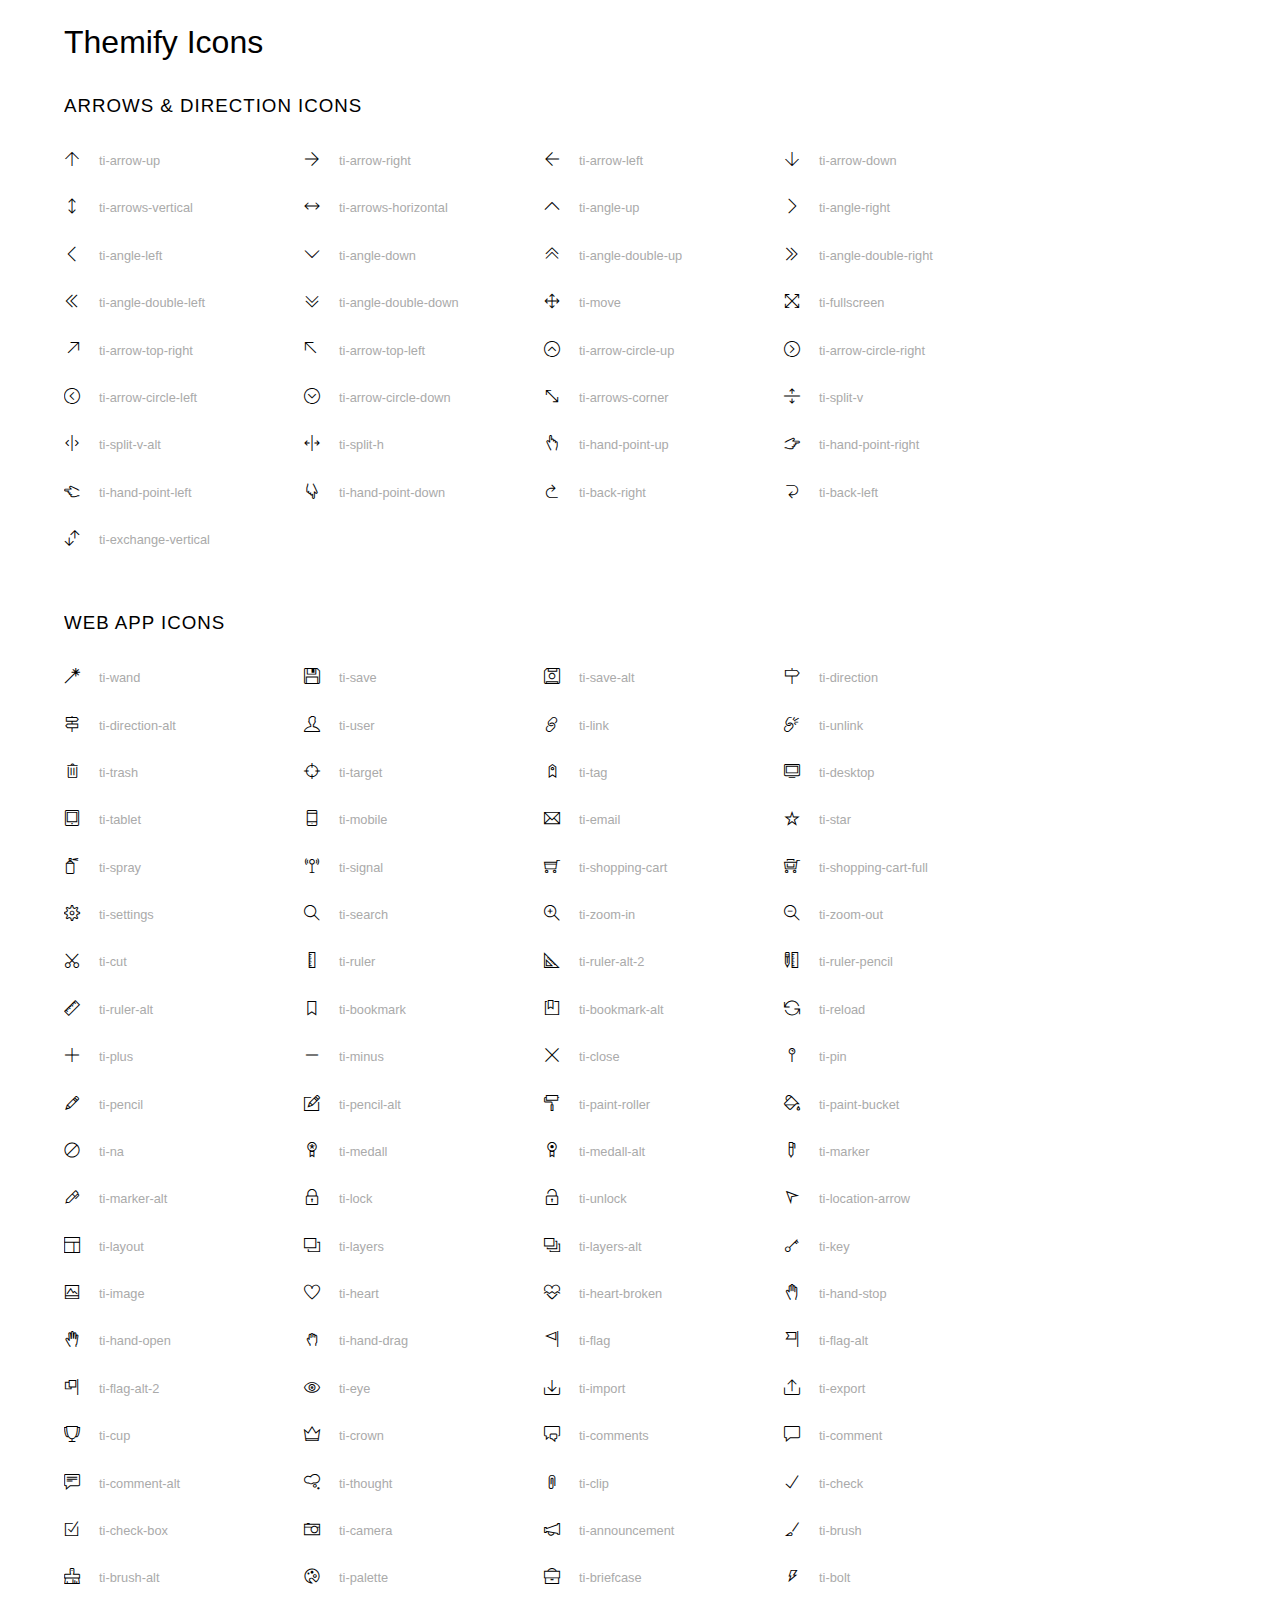
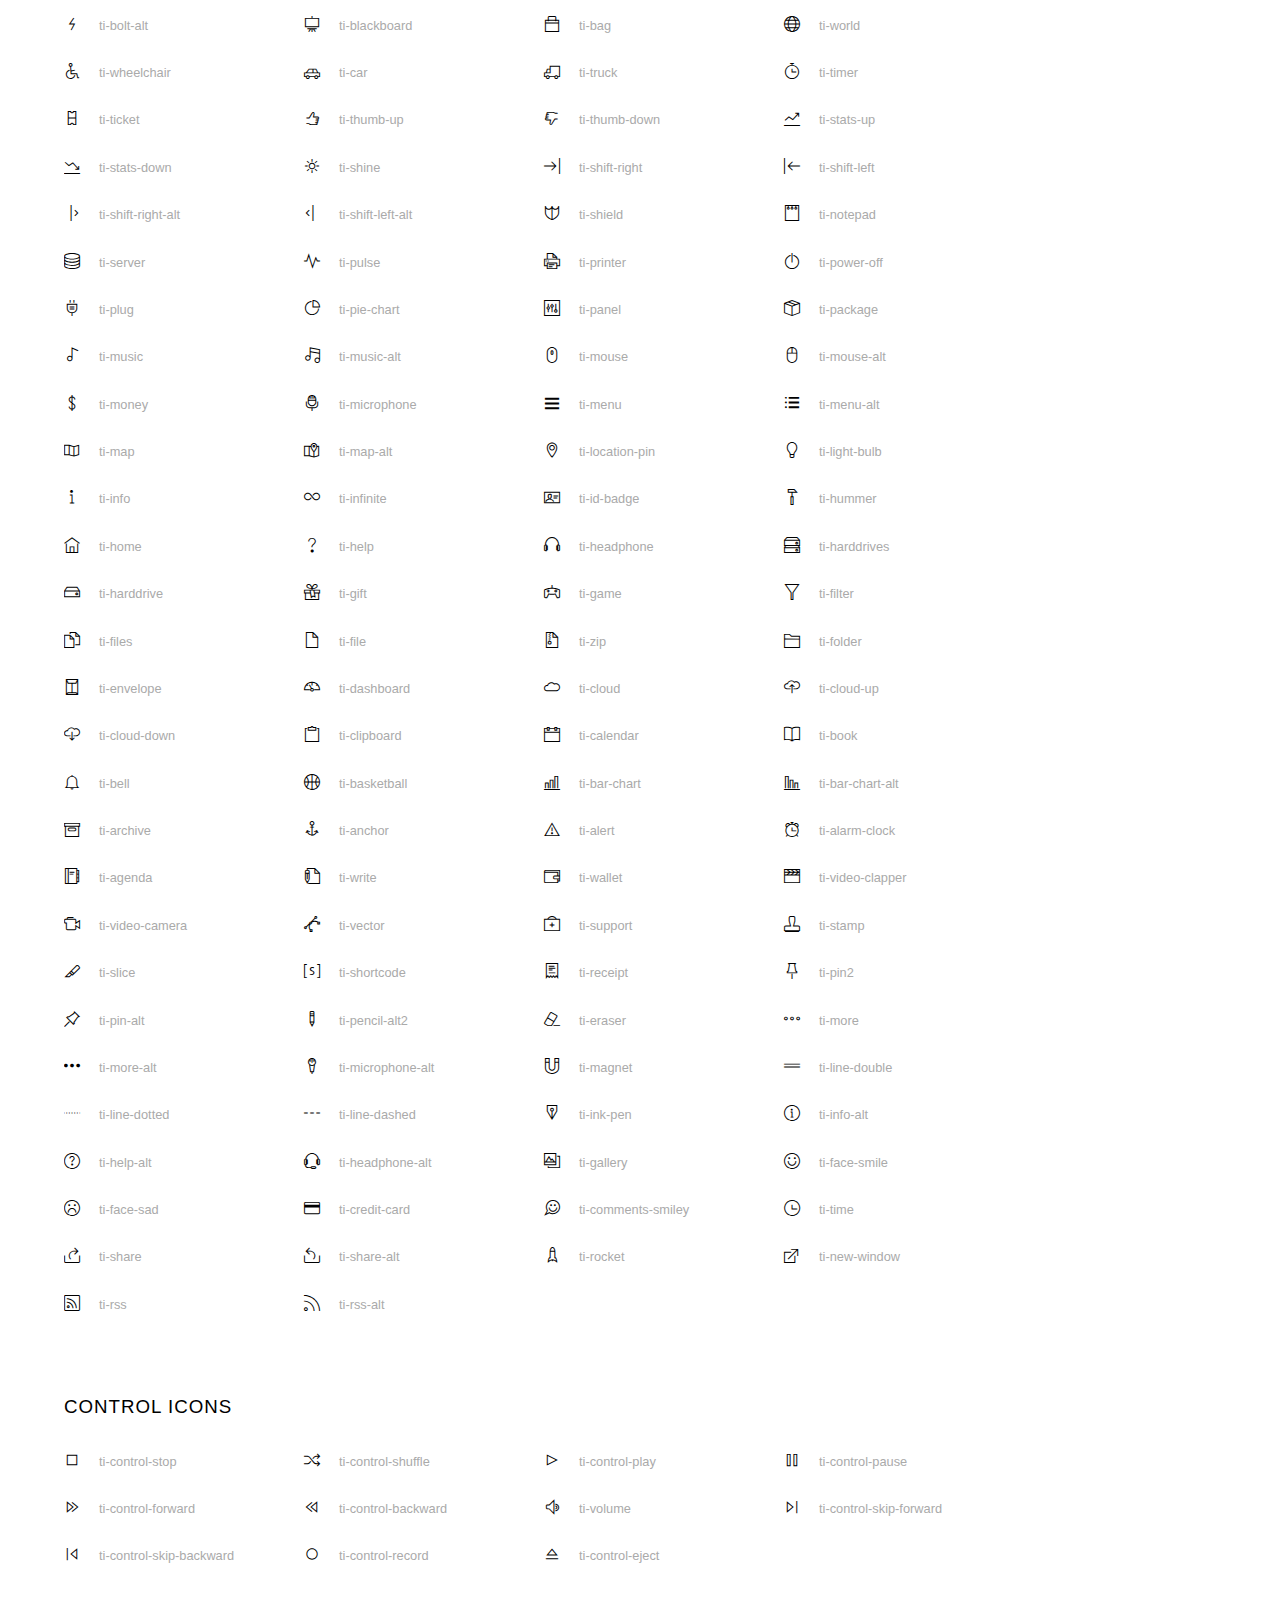
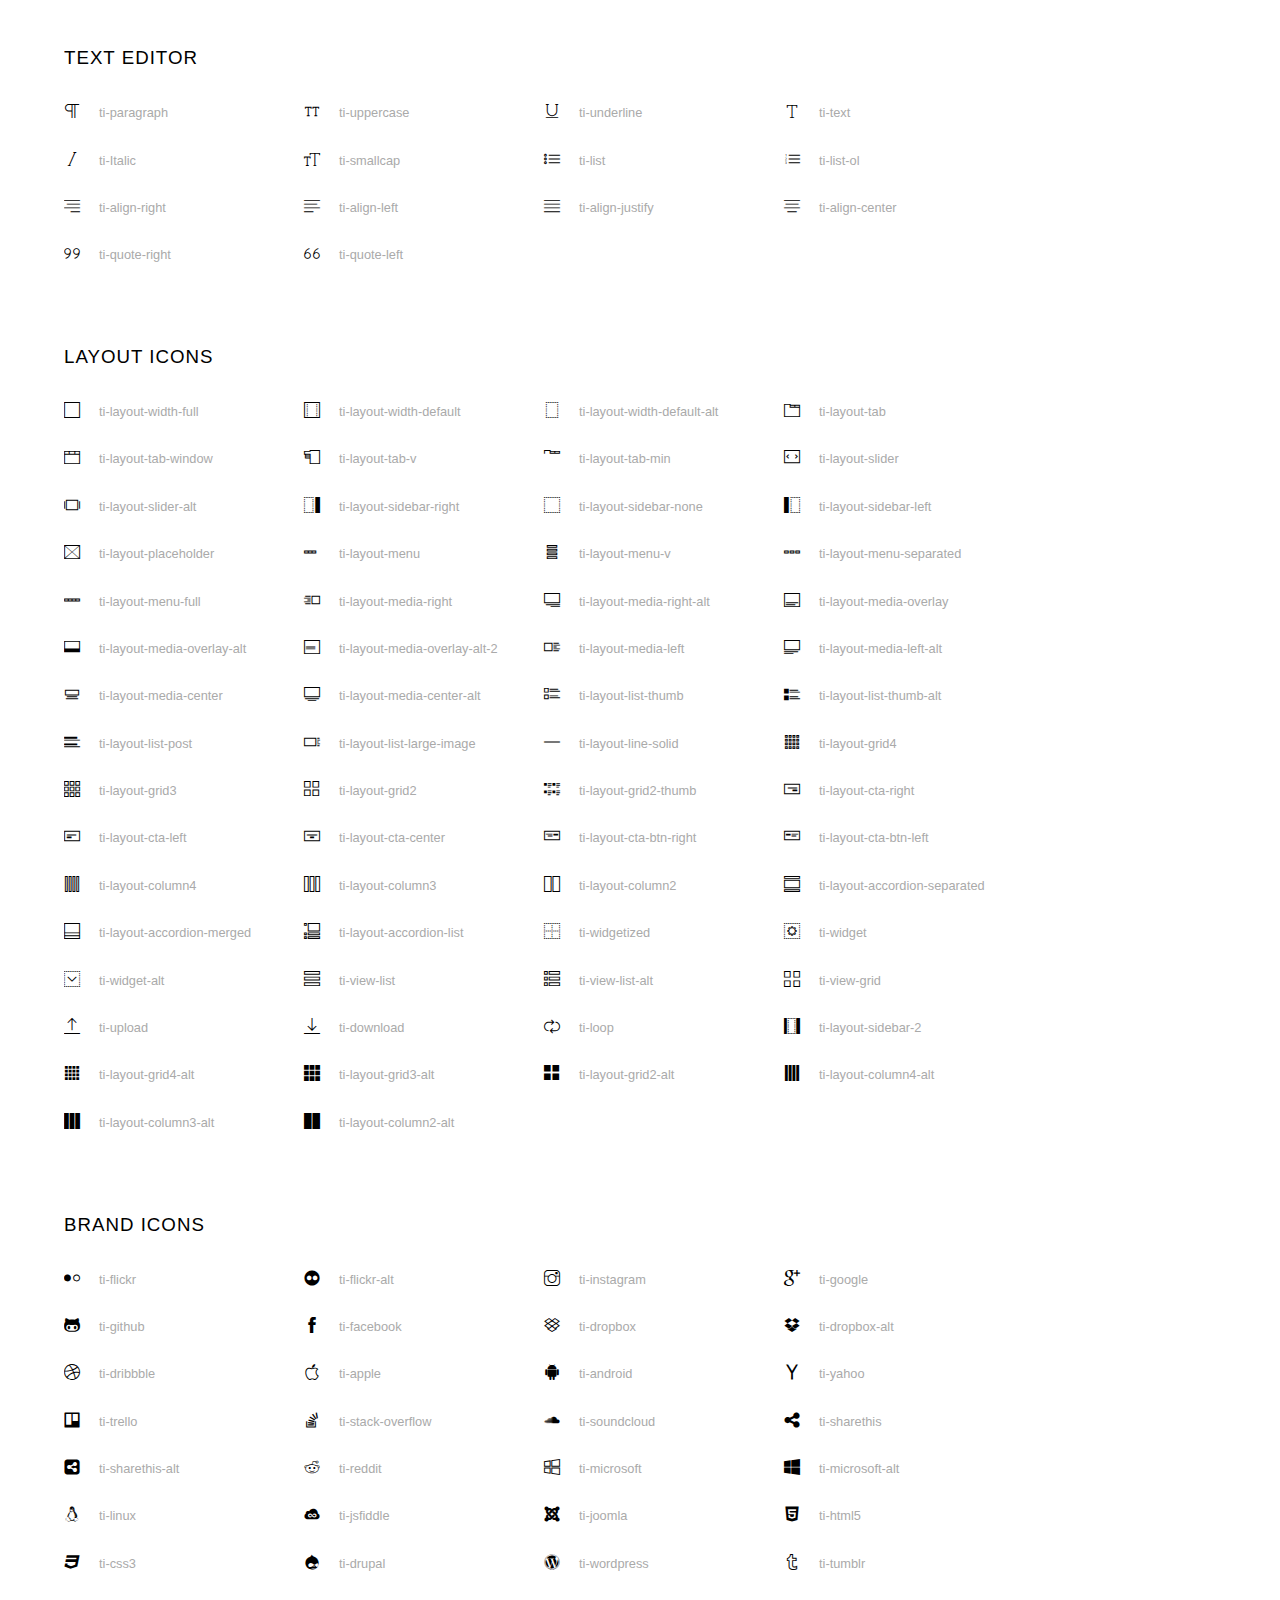
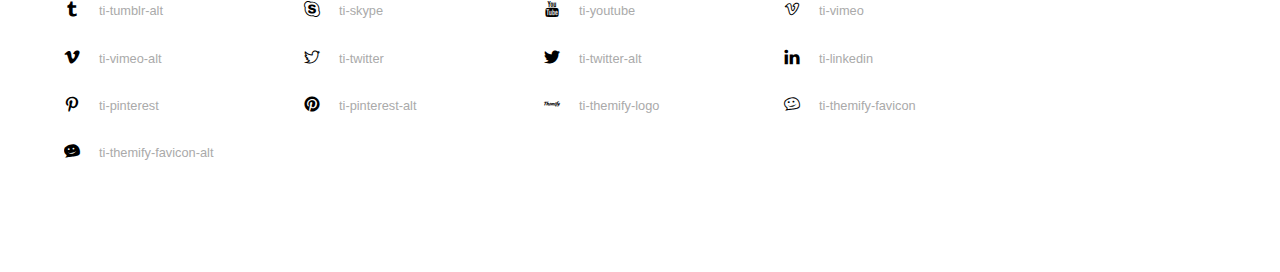
<file: assest/font/themify-icons/index.html>
<!doctype html>
<html>
<head>
	<meta charset="utf-8">
	<title>Themify Icon Font</title>
	<meta name="viewport" content="width=device-width">
	<link rel="stylesheet" href="demo-files/demo.css">
	<link rel="stylesheet" href="themify-icons.css">
	<!--[if lt IE 8]><!-->
	<link rel="stylesheet" href="ie7/ie7.css">
	<!--<![endif]-->
</head>
<body>
	<h1>Themify Icons</h1>

	<div class="icon-section">

		<div class="icon-section">
			<h3>Arrows &amp; Direction Icons </h3>

			<div class="icon-container">
				<span class="ti-arrow-up"></span><span class="icon-name"> ti-arrow-up</span>
			</div>
			<div class="icon-container">
				<span class="ti-arrow-right"></span><span class="icon-name"> ti-arrow-right</span>
			</div>
			<div class="icon-container">
				<span class="ti-arrow-left"></span><span class="icon-name"> ti-arrow-left</span>
			</div>
			<div class="icon-container">
				<span class="ti-arrow-down"></span><span class="icon-name"> ti-arrow-down</span>
			</div>
			<div class="icon-container">
				<span class="ti-arrows-vertical"></span><span class="icon-name"> ti-arrows-vertical</span>
			</div>
			<div class="icon-container">
				<span class="ti-arrows-horizontal"></span><span class="icon-name"> ti-arrows-horizontal</span>
			</div>
			<div class="icon-container">
				<span class="ti-angle-up"></span><span class="icon-name"> ti-angle-up</span>
			</div>
			<div class="icon-container">
				<span class="ti-angle-right"></span><span class="icon-name"> ti-angle-right</span>
			</div>
			<div class="icon-container">
				<span class="ti-angle-left"></span><span class="icon-name"> ti-angle-left</span>
			</div>
			<div class="icon-container">
				<span class="ti-angle-down"></span><span class="icon-name"> ti-angle-down</span>
			</div>	
			<div class="icon-container">
				<span class="ti-angle-double-up"></span><span class="icon-name"> ti-angle-double-up</span>
			</div>
			<div class="icon-container">
				<span class="ti-angle-double-right"></span><span class="icon-name"> ti-angle-double-right</span>
			</div>
			<div class="icon-container">
				<span class="ti-angle-double-left"></span><span class="icon-name"> ti-angle-double-left</span>
			</div>
			<div class="icon-container">
				<span class="ti-angle-double-down"></span><span class="icon-name"> ti-angle-double-down</span>
			</div>					
			<div class="icon-container">
				<span class="ti-move"></span><span class="icon-name"> ti-move</span>
			</div>
			<div class="icon-container">
				<span class="ti-fullscreen"></span><span class="icon-name"> ti-fullscreen</span>
			</div>
			<div class="icon-container">
				<span class="ti-arrow-top-right"></span><span class="icon-name"> ti-arrow-top-right</span>
			</div>
			<div class="icon-container">
				<span class="ti-arrow-top-left"></span><span class="icon-name"> ti-arrow-top-left</span>
			</div>
			<div class="icon-container">
				<span class="ti-arrow-circle-up"></span><span class="icon-name"> ti-arrow-circle-up</span>
			</div>
			<div class="icon-container">
				<span class="ti-arrow-circle-right"></span><span class="icon-name"> ti-arrow-circle-right</span>
			</div>
			<div class="icon-container">
				<span class="ti-arrow-circle-left"></span><span class="icon-name"> ti-arrow-circle-left</span>
			</div>
			<div class="icon-container">
				<span class="ti-arrow-circle-down"></span><span class="icon-name"> ti-arrow-circle-down</span>
			</div>
			<div class="icon-container">
				<span class="ti-arrows-corner"></span><span class="icon-name"> ti-arrows-corner</span>
			</div>
			<div class="icon-container">
				<span class="ti-split-v"></span><span class="icon-name"> ti-split-v</span>
			</div>

			<div class="icon-container">
				<span class="ti-split-v-alt"></span><span class="icon-name"> ti-split-v-alt</span>
			</div>
			<div class="icon-container">
				<span class="ti-split-h"></span><span class="icon-name"> ti-split-h</span>
			</div>
			<div class="icon-container">
				<span class="ti-hand-point-up"></span><span class="icon-name"> ti-hand-point-up</span>
			</div>
			<div class="icon-container">
				<span class="ti-hand-point-right"></span><span class="icon-name"> ti-hand-point-right</span>
			</div>
			<div class="icon-container">
				<span class="ti-hand-point-left"></span><span class="icon-name"> ti-hand-point-left</span>
			</div>
			<div class="icon-container">
				<span class="ti-hand-point-down"></span><span class="icon-name"> ti-hand-point-down</span>
			</div>
			<div class="icon-container">
				<span class="ti-back-right"></span><span class="icon-name"> ti-back-right</span>
			</div>
			<div class="icon-container">
				<span class="ti-back-left"></span><span class="icon-name"> ti-back-left</span>
			</div>
			<div class="icon-container">
				<span class="ti-exchange-vertical"></span><span class="icon-name"> ti-exchange-vertical</span>
			</div>

		</div> <!-- Arrows Icons -->



		<h3>Web App Icons</h3>
		
		<div class="icon-section">

			<div class="icon-container">
				<span class="ti-wand"></span><span class="icon-name"> ti-wand</span>
			</div>
			<div class="icon-container">
				<span class="ti-save"></span><span class="icon-name"> ti-save</span>
			</div>
			<div class="icon-container">
				<span class="ti-save-alt"></span><span class="icon-name"> ti-save-alt</span>
			</div>

			<div class="icon-container">
				<span class="ti-direction"></span><span class="icon-name"> ti-direction</span>
			</div>
			<div class="icon-container">
				<span class="ti-direction-alt"></span><span class="icon-name"> ti-direction-alt</span>
			</div>
			<div class="icon-container">
				<span class="ti-user"></span><span class="icon-name"> ti-user</span>
			</div>
			<div class="icon-container">
				<span class="ti-link"></span><span class="icon-name"> ti-link</span>
			</div>
			<div class="icon-container">
				<span class="ti-unlink"></span><span class="icon-name"> ti-unlink</span>
			</div>
			<div class="icon-container">
				<span class="ti-trash"></span><span class="icon-name"> ti-trash</span>
			</div>
			<div class="icon-container">
				<span class="ti-target"></span><span class="icon-name"> ti-target</span>
			</div>
			<div class="icon-container">
				<span class="ti-tag"></span><span class="icon-name"> ti-tag</span>
			</div>
			<div class="icon-container">
				<span class="ti-desktop"></span><span class="icon-name"> ti-desktop</span>
			</div>
			<div class="icon-container">
				<span class="ti-tablet"></span><span class="icon-name"> ti-tablet</span>
			</div>
			<div class="icon-container">
				<span class="ti-mobile"></span><span class="icon-name"> ti-mobile</span>
			</div>
			<div class="icon-container">
				<span class="ti-email"></span><span class="icon-name"> ti-email</span>
			</div>	
			<div class="icon-container">
				<span class="ti-star"></span><span class="icon-name"> ti-star</span>
			</div>
			<div class="icon-container">
				<span class="ti-spray"></span><span class="icon-name"> ti-spray</span>
			</div>
			<div class="icon-container">
				<span class="ti-signal"></span><span class="icon-name"> ti-signal</span>
			</div>
			<div class="icon-container">
				<span class="ti-shopping-cart"></span><span class="icon-name"> ti-shopping-cart</span>
			</div>
			<div class="icon-container">
				<span class="ti-shopping-cart-full"></span><span class="icon-name"> ti-shopping-cart-full</span>
			</div>
			<div class="icon-container">
				<span class="ti-settings"></span><span class="icon-name"> ti-settings</span>
			</div>
			<div class="icon-container">
				<span class="ti-search"></span><span class="icon-name"> ti-search</span>
			</div>
			<div class="icon-container">
				<span class="ti-zoom-in"></span><span class="icon-name"> ti-zoom-in</span>
			</div>
			<div class="icon-container">
				<span class="ti-zoom-out"></span><span class="icon-name"> ti-zoom-out</span>
			</div>
			<div class="icon-container">
				<span class="ti-cut"></span><span class="icon-name"> ti-cut</span>
			</div>
			<div class="icon-container">
				<span class="ti-ruler"></span><span class="icon-name"> ti-ruler</span>
			</div>
			<div class="icon-container">
				<span class="ti-ruler-alt-2"></span><span class="icon-name"> ti-ruler-alt-2</span>
			</div>			
			<div class="icon-container">
				<span class="ti-ruler-pencil"></span><span class="icon-name"> ti-ruler-pencil</span>
			</div>
			<div class="icon-container">
				<span class="ti-ruler-alt"></span><span class="icon-name"> ti-ruler-alt</span>
			</div>
			<div class="icon-container">
				<span class="ti-bookmark"></span><span class="icon-name"> ti-bookmark</span>
			</div>
			<div class="icon-container">
				<span class="ti-bookmark-alt"></span><span class="icon-name"> ti-bookmark-alt</span>
			</div>
			<div class="icon-container">
				<span class="ti-reload"></span><span class="icon-name"> ti-reload</span>
			</div>
			<div class="icon-container">
				<span class="ti-plus"></span><span class="icon-name"> ti-plus</span>
			</div>
			<div class="icon-container">
				<span class="ti-minus"></span><span class="icon-name"> ti-minus</span>
			</div>
			<div class="icon-container">
				<span class="ti-close"></span><span class="icon-name"> ti-close</span>
			</div>			
			<div class="icon-container">
				<span class="ti-pin"></span><span class="icon-name"> ti-pin</span>
			</div>
			<div class="icon-container">
				<span class="ti-pencil"></span><span class="icon-name"> ti-pencil</span>
			</div>
					
		  	<div class="icon-container">
				<span class="ti-pencil-alt"></span><span class="icon-name"> ti-pencil-alt</span>
			</div>
			<div class="icon-container">
				<span class="ti-paint-roller"></span><span class="icon-name"> ti-paint-roller</span>
			</div>
			<div class="icon-container">
				<span class="ti-paint-bucket"></span><span class="icon-name"> ti-paint-bucket</span>
			</div>
			<div class="icon-container">
				<span class="ti-na"></span><span class="icon-name"> ti-na</span>
			</div>
			<div class="icon-container">
				<span class="ti-medall"></span><span class="icon-name"> ti-medall</span>
			</div>
			<div class="icon-container">
				<span class="ti-medall-alt"></span><span class="icon-name"> ti-medall-alt</span>
			</div>
			<div class="icon-container">
				<span class="ti-marker"></span><span class="icon-name"> ti-marker</span>
			</div>
			<div class="icon-container">
				<span class="ti-marker-alt"></span><span class="icon-name"> ti-marker-alt</span>
			</div>

			<div class="icon-container">
				<span class="ti-lock"></span><span class="icon-name"> ti-lock</span>
			</div>
			<div class="icon-container">
				<span class="ti-unlock"></span><span class="icon-name"> ti-unlock</span>
			</div>
			<div class="icon-container">
				<span class="ti-location-arrow"></span><span class="icon-name"> ti-location-arrow</span>
			</div>
			<div class="icon-container">
				<span class="ti-layout"></span><span class="icon-name"> ti-layout</span>
			</div>
			<div class="icon-container">
				<span class="ti-layers"></span><span class="icon-name"> ti-layers</span>
			</div>
			<div class="icon-container">
				<span class="ti-layers-alt"></span><span class="icon-name"> ti-layers-alt</span>
			</div>
			<div class="icon-container">
				<span class="ti-key"></span><span class="icon-name"> ti-key</span>
			</div>
			<div class="icon-container">
				<span class="ti-image"></span><span class="icon-name"> ti-image</span>
			</div>
			<div class="icon-container">
				<span class="ti-heart"></span><span class="icon-name"> ti-heart</span>
			</div>
			<div class="icon-container">
				<span class="ti-heart-broken"></span><span class="icon-name"> ti-heart-broken</span>
			</div>
			<div class="icon-container">
				<span class="ti-hand-stop"></span><span class="icon-name"> ti-hand-stop</span>
			</div>
			<div class="icon-container">
				<span class="ti-hand-open"></span><span class="icon-name"> ti-hand-open</span>
			</div>
			<div class="icon-container">
				<span class="ti-hand-drag"></span><span class="icon-name"> ti-hand-drag</span>
			</div>
			<div class="icon-container">
				<span class="ti-flag"></span><span class="icon-name"> ti-flag</span>
			</div>
			<div class="icon-container">
				<span class="ti-flag-alt"></span><span class="icon-name"> ti-flag-alt</span>
			</div>
			<div class="icon-container">
				<span class="ti-flag-alt-2"></span><span class="icon-name"> ti-flag-alt-2</span>
			</div>
			<div class="icon-container">
				<span class="ti-eye"></span><span class="icon-name"> ti-eye</span>
			</div>
			<div class="icon-container">
				<span class="ti-import"></span><span class="icon-name"> ti-import</span>
			</div>			
			<div class="icon-container">
				<span class="ti-export"></span><span class="icon-name"> ti-export</span>
			</div>
			<div class="icon-container">
				<span class="ti-cup"></span><span class="icon-name"> ti-cup</span>
			</div>
			<div class="icon-container">
				<span class="ti-crown"></span><span class="icon-name"> ti-crown</span>
			</div>
			<div class="icon-container">
				<span class="ti-comments"></span><span class="icon-name"> ti-comments</span>
			</div>
			<div class="icon-container">
				<span class="ti-comment"></span><span class="icon-name"> ti-comment</span>
			</div>
			<div class="icon-container">
				<span class="ti-comment-alt"></span><span class="icon-name"> ti-comment-alt</span>
			</div>
			<div class="icon-container">
				<span class="ti-thought"></span><span class="icon-name"> ti-thought</span>
			</div>			
			<div class="icon-container">
				<span class="ti-clip"></span><span class="icon-name"> ti-clip</span>
			</div>

			<div class="icon-container">
				<span class="ti-check"></span><span class="icon-name"> ti-check</span>
			</div>
			<div class="icon-container">
				<span class="ti-check-box"></span><span class="icon-name"> ti-check-box</span>
			</div>
			<div class="icon-container">
				<span class="ti-camera"></span><span class="icon-name"> ti-camera</span>
			</div>
			<div class="icon-container">
				<span class="ti-announcement"></span><span class="icon-name"> ti-announcement</span>
			</div>
			<div class="icon-container">
				<span class="ti-brush"></span><span class="icon-name"> ti-brush</span>
			</div>
			<div class="icon-container">
				<span class="ti-brush-alt"></span><span class="icon-name"> ti-brush-alt</span>
			</div>
			<div class="icon-container">
				<span class="ti-palette"></span><span class="icon-name"> ti-palette</span>
			</div>			
			<div class="icon-container">
				<span class="ti-briefcase"></span><span class="icon-name"> ti-briefcase</span>
			</div>
			<div class="icon-container">
				<span class="ti-bolt"></span><span class="icon-name"> ti-bolt</span>
			</div>
			<div class="icon-container">
				<span class="ti-bolt-alt"></span><span class="icon-name"> ti-bolt-alt</span>
			</div>
			<div class="icon-container">
				<span class="ti-blackboard"></span><span class="icon-name"> ti-blackboard</span>
			</div>
			<div class="icon-container">
				<span class="ti-bag"></span><span class="icon-name"> ti-bag</span>
			</div>
			<div class="icon-container">
				<span class="ti-world"></span><span class="icon-name"> ti-world</span>
			</div>
			<div class="icon-container">
				<span class="ti-wheelchair"></span><span class="icon-name"> ti-wheelchair</span>
			</div>
			<div class="icon-container">
				<span class="ti-car"></span><span class="icon-name"> ti-car</span>
			</div>
			<div class="icon-container">
				<span class="ti-truck"></span><span class="icon-name"> ti-truck</span>
			</div>
			<div class="icon-container">
				<span class="ti-timer"></span><span class="icon-name"> ti-timer</span>
			</div>
			<div class="icon-container">
				<span class="ti-ticket"></span><span class="icon-name"> ti-ticket</span>
			</div>
			<div class="icon-container">
				<span class="ti-thumb-up"></span><span class="icon-name"> ti-thumb-up</span>
			</div>
			<div class="icon-container">
				<span class="ti-thumb-down"></span><span class="icon-name"> ti-thumb-down</span>
			</div>

			<div class="icon-container">
				<span class="ti-stats-up"></span><span class="icon-name"> ti-stats-up</span>
			</div>
			<div class="icon-container">
				<span class="ti-stats-down"></span><span class="icon-name"> ti-stats-down</span>
			</div>
			<div class="icon-container">
				<span class="ti-shine"></span><span class="icon-name"> ti-shine</span>
			</div>
			<div class="icon-container">
				<span class="ti-shift-right"></span><span class="icon-name"> ti-shift-right</span>
			</div>
			<div class="icon-container">
				<span class="ti-shift-left"></span><span class="icon-name"> ti-shift-left</span>
			</div>

			<div class="icon-container">
				<span class="ti-shift-right-alt"></span><span class="icon-name"> ti-shift-right-alt</span>
			</div>
			<div class="icon-container">
				<span class="ti-shift-left-alt"></span><span class="icon-name"> ti-shift-left-alt</span>
			</div>
			<div class="icon-container">
				<span class="ti-shield"></span><span class="icon-name"> ti-shield</span>
			</div>
			<div class="icon-container">
				<span class="ti-notepad"></span><span class="icon-name"> ti-notepad</span>
			</div>
			<div class="icon-container">
				<span class="ti-server"></span><span class="icon-name"> ti-server</span>
			</div>

			<div class="icon-container">
				<span class="ti-pulse"></span><span class="icon-name"> ti-pulse</span>
			</div>
			<div class="icon-container">
				<span class="ti-printer"></span><span class="icon-name"> ti-printer</span>
			</div>
			<div class="icon-container">
				<span class="ti-power-off"></span><span class="icon-name"> ti-power-off</span>
			</div>
			<div class="icon-container">
				<span class="ti-plug"></span><span class="icon-name"> ti-plug</span>
			</div>
			<div class="icon-container">
				<span class="ti-pie-chart"></span><span class="icon-name"> ti-pie-chart</span>
			</div>

			<div class="icon-container">
				<span class="ti-panel"></span><span class="icon-name"> ti-panel</span>
			</div>
			<div class="icon-container">
				<span class="ti-package"></span><span class="icon-name"> ti-package</span>
			</div>
			<div class="icon-container">
				<span class="ti-music"></span><span class="icon-name"> ti-music</span>
			</div>
			<div class="icon-container">
				<span class="ti-music-alt"></span><span class="icon-name"> ti-music-alt</span>
			</div>
			<div class="icon-container">
				<span class="ti-mouse"></span><span class="icon-name"> ti-mouse</span>
			</div>
			<div class="icon-container">
				<span class="ti-mouse-alt"></span><span class="icon-name"> ti-mouse-alt</span>
			</div>
			<div class="icon-container">
				<span class="ti-money"></span><span class="icon-name"> ti-money</span>
			</div>
			<div class="icon-container">
				<span class="ti-microphone"></span><span class="icon-name"> ti-microphone</span>
			</div>
			<div class="icon-container">
				<span class="ti-menu"></span><span class="icon-name"> ti-menu</span>
			</div>
			<div class="icon-container">
				<span class="ti-menu-alt"></span><span class="icon-name"> ti-menu-alt</span>
			</div>
			<div class="icon-container">
				<span class="ti-map"></span><span class="icon-name"> ti-map</span>
			</div>
			<div class="icon-container">
				<span class="ti-map-alt"></span><span class="icon-name"> ti-map-alt</span>
			</div>

			<div class="icon-container">
				<span class="ti-location-pin"></span><span class="icon-name"> ti-location-pin</span>
			</div>

			<div class="icon-container">
				<span class="ti-light-bulb"></span><span class="icon-name"> ti-light-bulb</span>
			</div>
			<div class="icon-container">
				<span class="ti-info"></span><span class="icon-name"> ti-info</span>
			</div>
			<div class="icon-container">
				<span class="ti-infinite"></span><span class="icon-name"> ti-infinite</span>
			</div>
			<div class="icon-container">
				<span class="ti-id-badge"></span><span class="icon-name"> ti-id-badge</span>
			</div>
			<div class="icon-container">
				<span class="ti-hummer"></span><span class="icon-name"> ti-hummer</span>
			</div>
			<div class="icon-container">
				<span class="ti-home"></span><span class="icon-name"> ti-home</span>
			</div>
			<div class="icon-container">
				<span class="ti-help"></span><span class="icon-name"> ti-help</span>
			</div>
			<div class="icon-container">
				<span class="ti-headphone"></span><span class="icon-name"> ti-headphone</span>
			</div>
			<div class="icon-container">
				<span class="ti-harddrives"></span><span class="icon-name"> ti-harddrives</span>
			</div>
			<div class="icon-container">
				<span class="ti-harddrive"></span><span class="icon-name"> ti-harddrive</span>
			</div>
			<div class="icon-container">
				<span class="ti-gift"></span><span class="icon-name"> ti-gift</span>
			</div>
			<div class="icon-container">
				<span class="ti-game"></span><span class="icon-name"> ti-game</span>
			</div>
			<div class="icon-container">
				<span class="ti-filter"></span><span class="icon-name"> ti-filter</span>
			</div>
			<div class="icon-container">
				<span class="ti-files"></span><span class="icon-name"> ti-files</span>
			</div>
			<div class="icon-container">
				<span class="ti-file"></span><span class="icon-name"> ti-file</span>
			</div>
			<div class="icon-container">
				<span class="ti-zip"></span><span class="icon-name"> ti-zip</span>
			</div>
			<div class="icon-container">
				<span class="ti-folder"></span><span class="icon-name"> ti-folder</span>
			</div>			
			<div class="icon-container">
				<span class="ti-envelope"></span><span class="icon-name"> ti-envelope</span>
			</div>


			<div class="icon-container">
				<span class="ti-dashboard"></span><span class="icon-name"> ti-dashboard</span>
			</div>
			<div class="icon-container">
				<span class="ti-cloud"></span><span class="icon-name"> ti-cloud</span>
			</div>
			<div class="icon-container">
				<span class="ti-cloud-up"></span><span class="icon-name"> ti-cloud-up</span>
			</div>
			<div class="icon-container">
				<span class="ti-cloud-down"></span><span class="icon-name"> ti-cloud-down</span>
			</div>
			<div class="icon-container">
				<span class="ti-clipboard"></span><span class="icon-name"> ti-clipboard</span>
			</div>
			<div class="icon-container">
				<span class="ti-calendar"></span><span class="icon-name"> ti-calendar</span>
			</div>
			<div class="icon-container">
				<span class="ti-book"></span><span class="icon-name"> ti-book</span>
			</div>
			<div class="icon-container">
				<span class="ti-bell"></span><span class="icon-name"> ti-bell</span>
			</div>
			<div class="icon-container">
				<span class="ti-basketball"></span><span class="icon-name"> ti-basketball</span>
			</div>
			<div class="icon-container">
				<span class="ti-bar-chart"></span><span class="icon-name"> ti-bar-chart</span>
			</div>
			<div class="icon-container">
				<span class="ti-bar-chart-alt"></span><span class="icon-name"> ti-bar-chart-alt</span>
			</div>


			<div class="icon-container">
				<span class="ti-archive"></span><span class="icon-name"> ti-archive</span>
			</div>
			<div class="icon-container">
				<span class="ti-anchor"></span><span class="icon-name"> ti-anchor</span>
			</div>

			<div class="icon-container">
				<span class="ti-alert"></span><span class="icon-name"> ti-alert</span>
			</div>
			<div class="icon-container">
				<span class="ti-alarm-clock"></span><span class="icon-name"> ti-alarm-clock</span>
			</div>
			<div class="icon-container">
				<span class="ti-agenda"></span><span class="icon-name"> ti-agenda</span>
			</div>
			<div class="icon-container">
				<span class="ti-write"></span><span class="icon-name"> ti-write</span>
			</div>

			<div class="icon-container">
				<span class="ti-wallet"></span><span class="icon-name"> ti-wallet</span>
			</div>
			<div class="icon-container">
				<span class="ti-video-clapper"></span><span class="icon-name"> ti-video-clapper</span>
			</div>
			<div class="icon-container">
				<span class="ti-video-camera"></span><span class="icon-name"> ti-video-camera</span>
			</div>
			<div class="icon-container">
				<span class="ti-vector"></span><span class="icon-name"> ti-vector</span>
			</div>

			<div class="icon-container">
				<span class="ti-support"></span><span class="icon-name"> ti-support</span>
			</div>
			<div class="icon-container">
				<span class="ti-stamp"></span><span class="icon-name"> ti-stamp</span>
			</div>
			<div class="icon-container">
				<span class="ti-slice"></span><span class="icon-name"> ti-slice</span>
			</div>
			<div class="icon-container">
				<span class="ti-shortcode"></span><span class="icon-name"> ti-shortcode</span>
			</div>
			<div class="icon-container">
				<span class="ti-receipt"></span><span class="icon-name"> ti-receipt</span>
			</div>
			<div class="icon-container">
				<span class="ti-pin2"></span><span class="icon-name"> ti-pin2</span>
			</div>
			<div class="icon-container">
				<span class="ti-pin-alt"></span><span class="icon-name"> ti-pin-alt</span>
			</div>
			<div class="icon-container">
				<span class="ti-pencil-alt2"></span><span class="icon-name"> ti-pencil-alt2</span>
			</div>
			<div class="icon-container">
				<span class="ti-eraser"></span><span class="icon-name"> ti-eraser</span>
			</div>			
			<div class="icon-container">
				<span class="ti-more"></span><span class="icon-name"> ti-more</span>
			</div>
			<div class="icon-container">
				<span class="ti-more-alt"></span><span class="icon-name"> ti-more-alt</span>
			</div>
			<div class="icon-container">
				<span class="ti-microphone-alt"></span><span class="icon-name"> ti-microphone-alt</span>
			</div>
			<div class="icon-container">
				<span class="ti-magnet"></span><span class="icon-name"> ti-magnet</span>
			</div>
			<div class="icon-container">
				<span class="ti-line-double"></span><span class="icon-name"> ti-line-double</span>
			</div>
			<div class="icon-container">
				<span class="ti-line-dotted"></span><span class="icon-name"> ti-line-dotted</span>
			</div>
			<div class="icon-container">
				<span class="ti-line-dashed"></span><span class="icon-name"> ti-line-dashed</span>
			</div>

			<div class="icon-container">
				<span class="ti-ink-pen"></span><span class="icon-name"> ti-ink-pen</span>
			</div>
			<div class="icon-container">
				<span class="ti-info-alt"></span><span class="icon-name"> ti-info-alt</span>
			</div>
			<div class="icon-container">
				<span class="ti-help-alt"></span><span class="icon-name"> ti-help-alt</span>
			</div>
			<div class="icon-container">
				<span class="ti-headphone-alt"></span><span class="icon-name"> ti-headphone-alt</span>
			</div>

			<div class="icon-container">
				<span class="ti-gallery"></span><span class="icon-name"> ti-gallery</span>
			</div>
			<div class="icon-container">
				<span class="ti-face-smile"></span><span class="icon-name"> ti-face-smile</span>
			</div>
			<div class="icon-container">
				<span class="ti-face-sad"></span><span class="icon-name"> ti-face-sad</span>
			</div>
			<div class="icon-container">
				<span class="ti-credit-card"></span><span class="icon-name"> ti-credit-card</span>
			</div>
			<div class="icon-container">
				<span class="ti-comments-smiley"></span><span class="icon-name"> ti-comments-smiley</span>
			</div>
			<div class="icon-container">
				<span class="ti-time"></span><span class="icon-name"> ti-time</span>
			</div>
			<div class="icon-container">
				<span class="ti-share"></span><span class="icon-name"> ti-share</span>
			</div>
			<div class="icon-container">
				<span class="ti-share-alt"></span><span class="icon-name"> ti-share-alt</span>
			</div>
			<div class="icon-container">
				<span class="ti-rocket"></span><span class="icon-name"> ti-rocket</span>
			</div>

			<div class="icon-container">
				<span class="ti-new-window"></span><span class="icon-name"> ti-new-window</span>
			</div>

			<div class="icon-container">
				<span class="ti-rss"></span><span class="icon-name"> ti-rss</span>
			</div>

			<div class="icon-container">
				<span class="ti-rss-alt"></span><span class="icon-name"> ti-rss-alt</span>
			</div>
			
		</div><!-- Web App Icons -->


		<div class="icon-section">
			<h3>Control Icons</h3>
			<div class="icon-container">
				<span class="ti-control-stop"></span><span class="icon-name"> ti-control-stop</span>
			</div>
			<div class="icon-container">
				<span class="ti-control-shuffle"></span><span class="icon-name"> ti-control-shuffle</span>
			</div>
			<div class="icon-container">
				<span class="ti-control-play"></span><span class="icon-name"> ti-control-play</span>
			</div>
			<div class="icon-container">
				<span class="ti-control-pause"></span><span class="icon-name"> ti-control-pause</span>
			</div>
			<div class="icon-container">
				<span class="ti-control-forward"></span><span class="icon-name"> ti-control-forward</span>
			</div>
			<div class="icon-container">
				<span class="ti-control-backward"></span><span class="icon-name"> ti-control-backward</span>
			</div>	
			<div class="icon-container">
				<span class="ti-volume"></span><span class="icon-name"> ti-volume</span>
			</div>
			<div class="icon-container">
				<span class="ti-control-skip-forward"></span><span class="icon-name"> ti-control-skip-forward</span>
			</div>
			<div class="icon-container">
				<span class="ti-control-skip-backward"></span><span class="icon-name"> ti-control-skip-backward</span>
			</div>
			<div class="icon-container">
				<span class="ti-control-record"></span><span class="icon-name"> ti-control-record</span>
			</div>
			<div class="icon-container">
				<span class="ti-control-eject"></span><span class="icon-name"> ti-control-eject</span>
			</div>			
		</div> <!-- Control Icons -->


		<div class="icon-section">
			<h3>Text Editor</h3>

			<div class="icon-container">
				<span class="ti-paragraph"></span><span class="icon-name"> ti-paragraph</span>
			</div>
			<div class="icon-container">
				<span class="ti-uppercase"></span><span class="icon-name"> ti-uppercase</span>
			</div>

			<div class="icon-container">
				<span class="ti-underline"></span><span class="icon-name"> ti-underline</span>
			</div>
			<div class="icon-container">
				<span class="ti-text"></span><span class="icon-name"> ti-text</span>
			</div>
			<div class="icon-container">
				<span class="ti-Italic"></span><span class="icon-name"> ti-Italic</span>
			</div>
			<div class="icon-container">
				<span class="ti-smallcap"></span><span class="icon-name"> ti-smallcap</span>
			</div>
			<div class="icon-container">
				<span class="ti-list"></span><span class="icon-name"> ti-list</span>
			</div>
			<div class="icon-container">
				<span class="ti-list-ol"></span><span class="icon-name"> ti-list-ol</span>
			</div>
			<div class="icon-container">
				<span class="ti-align-right"></span><span class="icon-name"> ti-align-right</span>
			</div>
			<div class="icon-container">
				<span class="ti-align-left"></span><span class="icon-name"> ti-align-left</span>
			</div>
			<div class="icon-container">
				<span class="ti-align-justify"></span><span class="icon-name"> ti-align-justify</span>
			</div>
			<div class="icon-container">
				<span class="ti-align-center"></span><span class="icon-name"> ti-align-center</span>
			</div>
			<div class="icon-container">
				<span class="ti-quote-right"></span><span class="icon-name"> ti-quote-right</span>
			</div>
			<div class="icon-container">
				<span class="ti-quote-left"></span><span class="icon-name"> ti-quote-left</span>
			</div>

		</div> <!-- Text Editor -->



		<div class="icon-section">
			<h3>Layout Icons</h3>
			<div class="icon-container">
				<span class="ti-layout-width-full"></span><span class="icon-name"> ti-layout-width-full</span>
			</div>
			<div class="icon-container">
				<span class="ti-layout-width-default"></span><span class="icon-name"> ti-layout-width-default</span>
			</div>
			<div class="icon-container">
				<span class="ti-layout-width-default-alt"></span><span class="icon-name"> ti-layout-width-default-alt</span>
			</div>
			<div class="icon-container">
				<span class="ti-layout-tab"></span><span class="icon-name"> ti-layout-tab</span>
			</div>
			<div class="icon-container">
				<span class="ti-layout-tab-window"></span><span class="icon-name"> ti-layout-tab-window</span>
			</div>
			<div class="icon-container">
				<span class="ti-layout-tab-v"></span><span class="icon-name"> ti-layout-tab-v</span>
			</div>
			<div class="icon-container">
				<span class="ti-layout-tab-min"></span><span class="icon-name"> ti-layout-tab-min</span>
			</div>
			<div class="icon-container">
				<span class="ti-layout-slider"></span><span class="icon-name"> ti-layout-slider</span>
			</div>
			<div class="icon-container">
				<span class="ti-layout-slider-alt"></span><span class="icon-name"> ti-layout-slider-alt</span>
			</div>
			<div class="icon-container">
				<span class="ti-layout-sidebar-right"></span><span class="icon-name"> ti-layout-sidebar-right</span>
			</div>
			<div class="icon-container">
				<span class="ti-layout-sidebar-none"></span><span class="icon-name"> ti-layout-sidebar-none</span>
			</div>
			<div class="icon-container">
				<span class="ti-layout-sidebar-left"></span><span class="icon-name"> ti-layout-sidebar-left</span>
			</div>
			<div class="icon-container">
				<span class="ti-layout-placeholder"></span><span class="icon-name"> ti-layout-placeholder</span>
			</div>
			<div class="icon-container">
				<span class="ti-layout-menu"></span><span class="icon-name"> ti-layout-menu</span>
			</div>
			<div class="icon-container">
				<span class="ti-layout-menu-v"></span><span class="icon-name"> ti-layout-menu-v</span>
			</div>
			<div class="icon-container">
				<span class="ti-layout-menu-separated"></span><span class="icon-name"> ti-layout-menu-separated</span>
			</div>
			<div class="icon-container">
				<span class="ti-layout-menu-full"></span><span class="icon-name"> ti-layout-menu-full</span>
			</div>
			<div class="icon-container">
				<span class="ti-layout-media-right"></span><span class="icon-name"> ti-layout-media-right</span>
			</div>
			<div class="icon-container">
				<span class="ti-layout-media-right-alt"></span><span class="icon-name"> ti-layout-media-right-alt</span>
			</div>
			<div class="icon-container">
				<span class="ti-layout-media-overlay"></span><span class="icon-name"> ti-layout-media-overlay</span>
			</div>
			<div class="icon-container">
				<span class="ti-layout-media-overlay-alt"></span><span class="icon-name"> ti-layout-media-overlay-alt</span>
			</div>
			<div class="icon-container">
				<span class="ti-layout-media-overlay-alt-2"></span><span class="icon-name"> ti-layout-media-overlay-alt-2</span>
			</div>
			<div class="icon-container">
				<span class="ti-layout-media-left"></span><span class="icon-name"> ti-layout-media-left</span>
			</div>
			<div class="icon-container">
				<span class="ti-layout-media-left-alt"></span><span class="icon-name"> ti-layout-media-left-alt</span>
			</div>
			<div class="icon-container">
				<span class="ti-layout-media-center"></span><span class="icon-name"> ti-layout-media-center</span>
			</div>
			<div class="icon-container">
				<span class="ti-layout-media-center-alt"></span><span class="icon-name"> ti-layout-media-center-alt</span>
			</div>
			<div class="icon-container">
				<span class="ti-layout-list-thumb"></span><span class="icon-name"> ti-layout-list-thumb</span>
			</div>
			<div class="icon-container">
				<span class="ti-layout-list-thumb-alt"></span><span class="icon-name"> ti-layout-list-thumb-alt</span>
			</div>
			<div class="icon-container">
				<span class="ti-layout-list-post"></span><span class="icon-name"> ti-layout-list-post</span>
			</div>
			<div class="icon-container">
				<span class="ti-layout-list-large-image"></span><span class="icon-name"> ti-layout-list-large-image</span>
			</div>
			<div class="icon-container">
				<span class="ti-layout-line-solid"></span><span class="icon-name"> ti-layout-line-solid</span>
			</div>
			<div class="icon-container">
				<span class="ti-layout-grid4"></span><span class="icon-name"> ti-layout-grid4</span>
			</div>
			<div class="icon-container">
				<span class="ti-layout-grid3"></span><span class="icon-name"> ti-layout-grid3</span>
			</div>
			<div class="icon-container">
				<span class="ti-layout-grid2"></span><span class="icon-name"> ti-layout-grid2</span>
			</div>
			<div class="icon-container">
				<span class="ti-layout-grid2-thumb"></span><span class="icon-name"> ti-layout-grid2-thumb</span>
			</div>
			<div class="icon-container">
				<span class="ti-layout-cta-right"></span><span class="icon-name"> ti-layout-cta-right</span>
			</div>
			<div class="icon-container">
				<span class="ti-layout-cta-left"></span><span class="icon-name"> ti-layout-cta-left</span>
			</div>
			<div class="icon-container">
				<span class="ti-layout-cta-center"></span><span class="icon-name"> ti-layout-cta-center</span>
			</div>
			<div class="icon-container">
				<span class="ti-layout-cta-btn-right"></span><span class="icon-name"> ti-layout-cta-btn-right</span>
			</div>
			<div class="icon-container">
				<span class="ti-layout-cta-btn-left"></span><span class="icon-name"> ti-layout-cta-btn-left</span>
			</div>
			<div class="icon-container">
				<span class="ti-layout-column4"></span><span class="icon-name"> ti-layout-column4</span>
			</div>
			<div class="icon-container">
				<span class="ti-layout-column3"></span><span class="icon-name"> ti-layout-column3</span>
			</div>
			<div class="icon-container">
				<span class="ti-layout-column2"></span><span class="icon-name"> ti-layout-column2</span>
			</div>
			<div class="icon-container">
				<span class="ti-layout-accordion-separated"></span><span class="icon-name"> ti-layout-accordion-separated</span>
			</div>
			<div class="icon-container">
				<span class="ti-layout-accordion-merged"></span><span class="icon-name"> ti-layout-accordion-merged</span>
			</div>
			<div class="icon-container">
				<span class="ti-layout-accordion-list"></span><span class="icon-name"> ti-layout-accordion-list</span>
			</div>
			<div class="icon-container">
				<span class="ti-widgetized"></span><span class="icon-name"> ti-widgetized</span>
			</div>
			<div class="icon-container">
				<span class="ti-widget"></span><span class="icon-name"> ti-widget</span>
			</div>
			<div class="icon-container">
				<span class="ti-widget-alt"></span><span class="icon-name"> ti-widget-alt</span>
			</div>
			<div class="icon-container">
				<span class="ti-view-list"></span><span class="icon-name"> ti-view-list</span>
			</div>
			<div class="icon-container">
				<span class="ti-view-list-alt"></span><span class="icon-name"> ti-view-list-alt</span>
			</div>
			<div class="icon-container">
				<span class="ti-view-grid"></span><span class="icon-name"> ti-view-grid</span>
			</div>
			<div class="icon-container">
				<span class="ti-upload"></span><span class="icon-name"> ti-upload</span>
			</div>
			<div class="icon-container">
				<span class="ti-download"></span><span class="icon-name"> ti-download</span>
			</div>	
			<div class="icon-container">
				<span class="ti-loop"></span><span class="icon-name"> ti-loop</span>
			</div>
			<div class="icon-container">
				<span class="ti-layout-sidebar-2"></span><span class="icon-name"> ti-layout-sidebar-2</span>
			</div>
			<div class="icon-container">
				<span class="ti-layout-grid4-alt"></span><span class="icon-name"> ti-layout-grid4-alt</span>
			</div>
			<div class="icon-container">
				<span class="ti-layout-grid3-alt"></span><span class="icon-name"> ti-layout-grid3-alt</span>
			</div>
			<div class="icon-container">
				<span class="ti-layout-grid2-alt"></span><span class="icon-name"> ti-layout-grid2-alt</span>
			</div>
			<div class="icon-container">
				<span class="ti-layout-column4-alt"></span><span class="icon-name"> ti-layout-column4-alt</span>
			</div>
			<div class="icon-container">
				<span class="ti-layout-column3-alt"></span><span class="icon-name"> ti-layout-column3-alt</span>
			</div>
			<div class="icon-container">
				<span class="ti-layout-column2-alt"></span><span class="icon-name"> ti-layout-column2-alt</span>
			</div>		


		</div> <!-- Layout Icons -->


		<div class="icon-section">
			<h3>Brand Icons</h3>

			<div class="icon-container">
				<span class="ti-flickr"></span><span class="icon-name"> ti-flickr</span>
			</div>
			<div class="icon-container">
				<span class="ti-flickr-alt"></span><span class="icon-name"> ti-flickr-alt</span>
			</div>			
			<div class="icon-container">
				<span class="ti-instagram"></span><span class="icon-name"> ti-instagram</span>
			</div>
			<div class="icon-container">
				<span class="ti-google"></span><span class="icon-name"> ti-google</span>
			</div>
			<div class="icon-container">
				<span class="ti-github"></span><span class="icon-name"> ti-github</span>
			</div>

			<div class="icon-container">
				<span class="ti-facebook"></span><span class="icon-name"> ti-facebook</span>
			</div>
			<div class="icon-container">
				<span class="ti-dropbox"></span><span class="icon-name"> ti-dropbox</span>
			</div>
			<div class="icon-container">
				<span class="ti-dropbox-alt"></span><span class="icon-name"> ti-dropbox-alt</span>
			</div>
			<div class="icon-container">
				<span class="ti-dribbble"></span><span class="icon-name"> ti-dribbble</span>
			</div>
			<div class="icon-container">
				<span class="ti-apple"></span><span class="icon-name"> ti-apple</span>
			</div>
			<div class="icon-container">
				<span class="ti-android"></span><span class="icon-name"> ti-android</span>
			</div>
			<div class="icon-container">
				<span class="ti-yahoo"></span><span class="icon-name"> ti-yahoo</span>
			</div>
			<div class="icon-container">
				<span class="ti-trello"></span><span class="icon-name"> ti-trello</span>
			</div>
			<div class="icon-container">
				<span class="ti-stack-overflow"></span><span class="icon-name"> ti-stack-overflow</span>
			</div>
			<div class="icon-container">
				<span class="ti-soundcloud"></span><span class="icon-name"> ti-soundcloud</span>
			</div>
			<div class="icon-container">
				<span class="ti-sharethis"></span><span class="icon-name"> ti-sharethis</span>
			</div>
			<div class="icon-container">
				<span class="ti-sharethis-alt"></span><span class="icon-name"> ti-sharethis-alt</span>
			</div>
			<div class="icon-container">
				<span class="ti-reddit"></span><span class="icon-name"> ti-reddit</span>
			</div>

			<div class="icon-container">
				<span class="ti-microsoft"></span><span class="icon-name"> ti-microsoft</span>
			</div>
			<div class="icon-container">
				<span class="ti-microsoft-alt"></span><span class="icon-name"> ti-microsoft-alt</span>
			</div>
			<div class="icon-container">
				<span class="ti-linux"></span><span class="icon-name"> ti-linux</span>
			</div>
			<div class="icon-container">
				<span class="ti-jsfiddle"></span><span class="icon-name"> ti-jsfiddle</span>
			</div>
			<div class="icon-container">
				<span class="ti-joomla"></span><span class="icon-name"> ti-joomla</span>
			</div>
			<div class="icon-container">
				<span class="ti-html5"></span><span class="icon-name"> ti-html5</span>
			</div>
			<div class="icon-container">
				<span class="ti-css3"></span><span class="icon-name"> ti-css3</span>
			</div>	
			<div class="icon-container">
				<span class="ti-drupal"></span><span class="icon-name"> ti-drupal</span>
			</div>
			<div class="icon-container">
				<span class="ti-wordpress"></span><span class="icon-name"> ti-wordpress</span>
			</div>		
			<div class="icon-container">
				<span class="ti-tumblr"></span><span class="icon-name"> ti-tumblr</span>
			</div>
			<div class="icon-container">
				<span class="ti-tumblr-alt"></span><span class="icon-name"> ti-tumblr-alt</span>
			</div>
			<div class="icon-container">
				<span class="ti-skype"></span><span class="icon-name"> ti-skype</span>
			</div>
			<div class="icon-container">
				<span class="ti-youtube"></span><span class="icon-name"> ti-youtube</span>
			</div>
			<div class="icon-container">
				<span class="ti-vimeo"></span><span class="icon-name"> ti-vimeo</span>
			</div>
			<div class="icon-container">
				<span class="ti-vimeo-alt"></span><span class="icon-name"> ti-vimeo-alt</span>
			</div>			
			<div class="icon-container">
				<span class="ti-twitter"></span><span class="icon-name"> ti-twitter</span>
			</div>
			<div class="icon-container">
				<span class="ti-twitter-alt"></span><span class="icon-name"> ti-twitter-alt</span>
			</div>
			<div class="icon-container">
				<span class="ti-linkedin"></span><span class="icon-name"> ti-linkedin</span>
			</div>
			<div class="icon-container">
				<span class="ti-pinterest"></span><span class="icon-name"> ti-pinterest</span>
			</div>

			<div class="icon-container">
				<span class="ti-pinterest-alt"></span><span class="icon-name"> ti-pinterest-alt</span>
			</div>
			<div class="icon-container">
				<span class="ti-themify-logo"></span><span class="icon-name"> ti-themify-logo</span>
			</div>
			<div class="icon-container">
				<span class="ti-themify-favicon"></span><span class="icon-name"> ti-themify-favicon</span>
			</div>
			<div class="icon-container">
				<span class="ti-themify-favicon-alt"></span><span class="icon-name"> ti-themify-favicon-alt</span>
			</div>

		</div> <!-- brand Icons -->

	</div>

</body>
</html>
</file>
<file: assest/font/themify-icons/demo-files/demo.css>
body {
	font: normal 1em/1.5em Arial, Helvetica, sans-serif;
	max-width: 90%;
	margin: 30px auto 0;
}
h1, h3 {
	font-weight: normal;
}
h3 {
	font-size: 1.4;
	text-transform: uppercase;
	letter-spacing: 1px;
}

.icon-section {
	margin: 0 0 3em;
	clear: both;
	overflow: hidden;
}
.icon-container {
	width: 240px; 
	padding: .7em 0;
	float: left; 
	position: relative;
	text-align: left;
}
.icon-container [class^="ti-"], 
.icon-container [class*=" ti-"] {
	color: #000;
	position: absolute;
	margin-top: 3px;
	transition: .3s;
}
.icon-container:hover [class^="ti-"],
.icon-container:hover [class*=" ti-"] {
	font-size: 2.2em;
	margin-top: -5px;
}
.icon-container:hover .icon-name {
	color: #000;
}
.icon-name {
	color: #aaa;
	margin-left: 35px;
	font-size: .8em;
	transition: .3s;
}
.icon-container:hover .icon-name {
	margin-left: 45px;
}
</file>
<file: assest/font/themify-icons/themify-icons.css>
@font-face {
	font-family: 'themify';
	src:url('fonts/themify.eot?-fvbane');
	src:url('fonts/themify.eot?#iefix-fvbane') format('embedded-opentype'),
		url('fonts/themify.woff?-fvbane') format('woff'),
		url('fonts/themify.ttf?-fvbane') format('truetype'),
		url('fonts/themify.svg?-fvbane#themify') format('svg');
	font-weight: normal;
	font-style: normal;
}

[class^="ti-"], [class*=" ti-"] {
	font-family: 'themify';
	speak: none;
	font-style: normal;
	font-weight: normal;
	font-variant: normal;
	text-transform: none;
	line-height: 1;

	/* Better Font Rendering =========== */
	-webkit-font-smoothing: antialiased;
	-moz-osx-font-smoothing: grayscale;
}

.ti-wand:before {
	content: "\e600";
}
.ti-volume:before {
	content: "\e601";
}
.ti-user:before {
	content: "\e602";
}
.ti-unlock:before {
	content: "\e603";
}
.ti-unlink:before {
	content: "\e604";
}
.ti-trash:before {
	content: "\e605";
}
.ti-thought:before {
	content: "\e606";
}
.ti-target:before {
	content: "\e607";
}
.ti-tag:before {
	content: "\e608";
}
.ti-tablet:before {
	content: "\e609";
}
.ti-star:before {
	content: "\e60a";
}
.ti-spray:before {
	content: "\e60b";
}
.ti-signal:before {
	content: "\e60c";
}
.ti-shopping-cart:before {
	content: "\e60d";
}
.ti-shopping-cart-full:before {
	content: "\e60e";
}
.ti-settings:before {
	content: "\e60f";
}
.ti-search:before {
	content: "\e610";
}
.ti-zoom-in:before {
	content: "\e611";
}
.ti-zoom-out:before {
	content: "\e612";
}
.ti-cut:before {
	content: "\e613";
}
.ti-ruler:before {
	content: "\e614";
}
.ti-ruler-pencil:before {
	content: "\e615";
}
.ti-ruler-alt:before {
	content: "\e616";
}
.ti-bookmark:before {
	content: "\e617";
}
.ti-bookmark-alt:before {
	content: "\e618";
}
.ti-reload:before {
	content: "\e619";
}
.ti-plus:before {
	content: "\e61a";
}
.ti-pin:before {
	content: "\e61b";
}
.ti-pencil:before {
	content: "\e61c";
}
.ti-pencil-alt:before {
	content: "\e61d";
}
.ti-paint-roller:before {
	content: "\e61e";
}
.ti-paint-bucket:before {
	content: "\e61f";
}
.ti-na:before {
	content: "\e620";
}
.ti-mobile:before {
	content: "\e621";
}
.ti-minus:before {
	content: "\e622";
}
.ti-medall:before {
	content: "\e623";
}
.ti-medall-alt:before {
	content: "\e624";
}
.ti-marker:before {
	content: "\e625";
}
.ti-marker-alt:before {
	content: "\e626";
}
.ti-arrow-up:before {
	content: "\e627";
}
.ti-arrow-right:before {
	content: "\e628";
}
.ti-arrow-left:before {
	content: "\e629";
}
.ti-arrow-down:before {
	content: "\e62a";
}
.ti-lock:before {
	content: "\e62b";
}
.ti-location-arrow:before {
	content: "\e62c";
}
.ti-link:before {
	content: "\e62d";
}
.ti-layout:before {
	content: "\e62e";
}
.ti-layers:before {
	content: "\e62f";
}
.ti-layers-alt:before {
	content: "\e630";
}
.ti-key:before {
	content: "\e631";
}
.ti-import:before {
	content: "\e632";
}
.ti-image:before {
	content: "\e633";
}
.ti-heart:before {
	content: "\e634";
}
.ti-heart-broken:before {
	content: "\e635";
}
.ti-hand-stop:before {
	content: "\e636";
}
.ti-hand-open:before {
	content: "\e637";
}
.ti-hand-drag:before {
	content: "\e638";
}
.ti-folder:before {
	content: "\e639";
}
.ti-flag:before {
	content: "\e63a";
}
.ti-flag-alt:before {
	content: "\e63b";
}
.ti-flag-alt-2:before {
	content: "\e63c";
}
.ti-eye:before {
	content: "\e63d";
}
.ti-export:before {
	content: "\e63e";
}
.ti-exchange-vertical:before {
	content: "\e63f";
}
.ti-desktop:before {
	content: "\e640";
}
.ti-cup:before {
	content: "\e641";
}
.ti-crown:before {
	content: "\e642";
}
.ti-comments:before {
	content: "\e643";
}
.ti-comment:before {
	content: "\e644";
}
.ti-comment-alt:before {
	content: "\e645";
}
.ti-close:before {
	content: "\e646";
}
.ti-clip:before {
	content: "\e647";
}
.ti-angle-up:before {
	content: "\e648";
}
.ti-angle-right:before {
	content: "\e649";
}
.ti-angle-left:before {
	content: "\e64a";
}
.ti-angle-down:before {
	content: "\e64b";
}
.ti-check:before {
	content: "\e64c";
}
.ti-check-box:before {
	content: "\e64d";
}
.ti-camera:before {
	content: "\e64e";
}
.ti-announcement:before {
	content: "\e64f";
}
.ti-brush:before {
	content: "\e650";
}
.ti-briefcase:before {
	content: "\e651";
}
.ti-bolt:before {
	content: "\e652";
}
.ti-bolt-alt:before {
	content: "\e653";
}
.ti-blackboard:before {
	content: "\e654";
}
.ti-bag:before {
	content: "\e655";
}
.ti-move:before {
	content: "\e656";
}
.ti-arrows-vertical:before {
	content: "\e657";
}
.ti-arrows-horizontal:before {
	content: "\e658";
}
.ti-fullscreen:before {
	content: "\e659";
}
.ti-arrow-top-right:before {
	content: "\e65a";
}
.ti-arrow-top-left:before {
	content: "\e65b";
}
.ti-arrow-circle-up:before {
	content: "\e65c";
}
.ti-arrow-circle-right:before {
	content: "\e65d";
}
.ti-arrow-circle-left:before {
	content: "\e65e";
}
.ti-arrow-circle-down:before {
	content: "\e65f";
}
.ti-angle-double-up:before {
	content: "\e660";
}
.ti-angle-double-right:before {
	content: "\e661";
}
.ti-angle-double-left:before {
	content: "\e662";
}
.ti-angle-double-down:before {
	content: "\e663";
}
.ti-zip:before {
	content: "\e664";
}
.ti-world:before {
	content: "\e665";
}
.ti-wheelchair:before {
	content: "\e666";
}
.ti-view-list:before {
	content: "\e667";
}
.ti-view-list-alt:before {
	content: "\e668";
}
.ti-view-grid:before {
	content: "\e669";
}
.ti-uppercase:before {
	content: "\e66a";
}
.ti-upload:before {
	content: "\e66b";
}
.ti-underline:before {
	content: "\e66c";
}
.ti-truck:before {
	content: "\e66d";
}
.ti-timer:before {
	content: "\e66e";
}
.ti-ticket:before {
	content: "\e66f";
}
.ti-thumb-up:before {
	content: "\e670";
}
.ti-thumb-down:before {
	content: "\e671";
}
.ti-text:before {
	content: "\e672";
}
.ti-stats-up:before {
	content: "\e673";
}
.ti-stats-down:before {
	content: "\e674";
}
.ti-split-v:before {
	content: "\e675";
}
.ti-split-h:before {
	content: "\e676";
}
.ti-smallcap:before {
	content: "\e677";
}
.ti-shine:before {
	content: "\e678";
}
.ti-shift-right:before {
	content: "\e679";
}
.ti-shift-left:before {
	content: "\e67a";
}
.ti-shield:before {
	content: "\e67b";
}
.ti-notepad:before {
	content: "\e67c";
}
.ti-server:before {
	content: "\e67d";
}
.ti-quote-right:before {
	content: "\e67e";
}
.ti-quote-left:before {
	content: "\e67f";
}
.ti-pulse:before {
	content: "\e680";
}
.ti-printer:before {
	content: "\e681";
}
.ti-power-off:before {
	content: "\e682";
}
.ti-plug:before {
	content: "\e683";
}
.ti-pie-chart:before {
	content: "\e684";
}
.ti-paragraph:before {
	content: "\e685";
}
.ti-panel:before {
	content: "\e686";
}
.ti-package:before {
	content: "\e687";
}
.ti-music:before {
	content: "\e688";
}
.ti-music-alt:before {
	content: "\e689";
}
.ti-mouse:before {
	content: "\e68a";
}
.ti-mouse-alt:before {
	content: "\e68b";
}
.ti-money:before {
	content: "\e68c";
}
.ti-microphone:before {
	content: "\e68d";
}
.ti-menu:before {
	content: "\e68e";
}
.ti-menu-alt:before {
	content: "\e68f";
}
.ti-map:before {
	content: "\e690";
}
.ti-map-alt:before {
	content: "\e691";
}
.ti-loop:before {
	content: "\e692";
}
.ti-location-pin:before {
	content: "\e693";
}
.ti-list:before {
	content: "\e694";
}
.ti-light-bulb:before {
	content: "\e695";
}
.ti-Italic:before {
	content: "\e696";
}
.ti-info:before {
	content: "\e697";
}
.ti-infinite:before {
	content: "\e698";
}
.ti-id-badge:before {
	content: "\e699";
}
.ti-hummer:before {
	content: "\e69a";
}
.ti-home:before {
	content: "\e69b";
}
.ti-help:before {
	content: "\e69c";
}
.ti-headphone:before {
	content: "\e69d";
}
.ti-harddrives:before {
	content: "\e69e";
}
.ti-harddrive:before {
	content: "\e69f";
}
.ti-gift:before {
	content: "\e6a0";
}
.ti-game:before {
	content: "\e6a1";
}
.ti-filter:before {
	content: "\e6a2";
}
.ti-files:before {
	content: "\e6a3";
}
.ti-file:before {
	content: "\e6a4";
}
.ti-eraser:before {
	content: "\e6a5";
}
.ti-envelope:before {
	content: "\e6a6";
}
.ti-download:before {
	content: "\e6a7";
}
.ti-direction:before {
	content: "\e6a8";
}
.ti-direction-alt:before {
	content: "\e6a9";
}
.ti-dashboard:before {
	content: "\e6aa";
}
.ti-control-stop:before {
	content: "\e6ab";
}
.ti-control-shuffle:before {
	content: "\e6ac";
}
.ti-control-play:before {
	content: "\e6ad";
}
.ti-control-pause:before {
	content: "\e6ae";
}
.ti-control-forward:before {
	content: "\e6af";
}
.ti-control-backward:before {
	content: "\e6b0";
}
.ti-cloud:before {
	content: "\e6b1";
}
.ti-cloud-up:before {
	content: "\e6b2";
}
.ti-cloud-down:before {
	content: "\e6b3";
}
.ti-clipboard:before {
	content: "\e6b4";
}
.ti-car:before {
	content: "\e6b5";
}
.ti-calendar:before {
	content: "\e6b6";
}
.ti-book:before {
	content: "\e6b7";
}
.ti-bell:before {
	content: "\e6b8";
}
.ti-basketball:before {
	content: "\e6b9";
}
.ti-bar-chart:before {
	content: "\e6ba";
}
.ti-bar-chart-alt:before {
	content: "\e6bb";
}
.ti-back-right:before {
	content: "\e6bc";
}
.ti-back-left:before {
	content: "\e6bd";
}
.ti-arrows-corner:before {
	content: "\e6be";
}
.ti-archive:before {
	content: "\e6bf";
}
.ti-anchor:before {
	content: "\e6c0";
}
.ti-align-right:before {
	content: "\e6c1";
}
.ti-align-left:before {
	content: "\e6c2";
}
.ti-align-justify:before {
	content: "\e6c3";
}
.ti-align-center:before {
	content: "\e6c4";
}
.ti-alert:before {
	content: "\e6c5";
}
.ti-alarm-clock:before {
	content: "\e6c6";
}
.ti-agenda:before {
	content: "\e6c7";
}
.ti-write:before {
	content: "\e6c8";
}
.ti-window:before {
	content: "\e6c9";
}
.ti-widgetized:before {
	content: "\e6ca";
}
.ti-widget:before {
	content: "\e6cb";
}
.ti-widget-alt:before {
	content: "\e6cc";
}
.ti-wallet:before {
	content: "\e6cd";
}
.ti-video-clapper:before {
	content: "\e6ce";
}
.ti-video-camera:before {
	content: "\e6cf";
}
.ti-vector:before {
	content: "\e6d0";
}
.ti-themify-logo:before {
	content: "\e6d1";
}
.ti-themify-favicon:before {
	content: "\e6d2";
}
.ti-themify-favicon-alt:before {
	content: "\e6d3";
}
.ti-support:before {
	content: "\e6d4";
}
.ti-stamp:before {
	content: "\e6d5";
}
.ti-split-v-alt:before {
	content: "\e6d6";
}
.ti-slice:before {
	content: "\e6d7";
}
.ti-shortcode:before {
	content: "\e6d8";
}
.ti-shift-right-alt:before {
	content: "\e6d9";
}
.ti-shift-left-alt:before {
	content: "\e6da";
}
.ti-ruler-alt-2:before {
	content: "\e6db";
}
.ti-receipt:before {
	content: "\e6dc";
}
.ti-pin2:before {
	content: "\e6dd";
}
.ti-pin-alt:before {
	content: "\e6de";
}
.ti-pencil-alt2:before {
	content: "\e6df";
}
.ti-palette:before {
	content: "\e6e0";
}
.ti-more:before {
	content: "\e6e1";
}
.ti-more-alt:before {
	content: "\e6e2";
}
.ti-microphone-alt:before {
	content: "\e6e3";
}
.ti-magnet:before {
	content: "\e6e4";
}
.ti-line-double:before {
	content: "\e6e5";
}
.ti-line-dotted:before {
	content: "\e6e6";
}
.ti-line-dashed:before {
	content: "\e6e7";
}
.ti-layout-width-full:before {
	content: "\e6e8";
}
.ti-layout-width-default:before {
	content: "\e6e9";
}
.ti-layout-width-default-alt:before {
	content: "\e6ea";
}
.ti-layout-tab:before {
	content: "\e6eb";
}
.ti-layout-tab-window:before {
	content: "\e6ec";
}
.ti-layout-tab-v:before {
	content: "\e6ed";
}
.ti-layout-tab-min:before {
	content: "\e6ee";
}
.ti-layout-slider:before {
	content: "\e6ef";
}
.ti-layout-slider-alt:before {
	content: "\e6f0";
}
.ti-layout-sidebar-right:before {
	content: "\e6f1";
}
.ti-layout-sidebar-none:before {
	content: "\e6f2";
}
.ti-layout-sidebar-left:before {
	content: "\e6f3";
}
.ti-layout-placeholder:before {
	content: "\e6f4";
}
.ti-layout-menu:before {
	content: "\e6f5";
}
.ti-layout-menu-v:before {
	content: "\e6f6";
}
.ti-layout-menu-separated:before {
	content: "\e6f7";
}
.ti-layout-menu-full:before {
	content: "\e6f8";
}
.ti-layout-media-right-alt:before {
	content: "\e6f9";
}
.ti-layout-media-right:before {
	content: "\e6fa";
}
.ti-layout-media-overlay:before {
	content: "\e6fb";
}
.ti-layout-media-overlay-alt:before {
	content: "\e6fc";
}
.ti-layout-media-overlay-alt-2:before {
	content: "\e6fd";
}
.ti-layout-media-left-alt:before {
	content: "\e6fe";
}
.ti-layout-media-left:before {
	content: "\e6ff";
}
.ti-layout-media-center-alt:before {
	content: "\e700";
}
.ti-layout-media-center:before {
	content: "\e701";
}
.ti-layout-list-thumb:before {
	content: "\e702";
}
.ti-layout-list-thumb-alt:before {
	content: "\e703";
}
.ti-layout-list-post:before {
	content: "\e704";
}
.ti-layout-list-large-image:before {
	content: "\e705";
}
.ti-layout-line-solid:before {
	content: "\e706";
}
.ti-layout-grid4:before {
	content: "\e707";
}
.ti-layout-grid3:before {
	content: "\e708";
}
.ti-layout-grid2:before {
	content: "\e709";
}
.ti-layout-grid2-thumb:before {
	content: "\e70a";
}
.ti-layout-cta-right:before {
	content: "\e70b";
}
.ti-layout-cta-left:before {
	content: "\e70c";
}
.ti-layout-cta-center:before {
	content: "\e70d";
}
.ti-layout-cta-btn-right:before {
	content: "\e70e";
}
.ti-layout-cta-btn-left:before {
	content: "\e70f";
}
.ti-layout-column4:before {
	content: "\e710";
}
.ti-layout-column3:before {
	content: "\e711";
}
.ti-layout-column2:before {
	content: "\e712";
}
.ti-layout-accordion-separated:before {
	content: "\e713";
}
.ti-layout-accordion-merged:before {
	content: "\e714";
}
.ti-layout-accordion-list:before {
	content: "\e715";
}
.ti-ink-pen:before {
	content: "\e716";
}
.ti-info-alt:before {
	content: "\e717";
}
.ti-help-alt:before {
	content: "\e718";
}
.ti-headphone-alt:before {
	content: "\e719";
}
.ti-hand-point-up:before {
	content: "\e71a";
}
.ti-hand-point-right:before {
	content: "\e71b";
}
.ti-hand-point-left:before {
	content: "\e71c";
}
.ti-hand-point-down:before {
	content: "\e71d";
}
.ti-gallery:before {
	content: "\e71e";
}
.ti-face-smile:before {
	content: "\e71f";
}
.ti-face-sad:before {
	content: "\e720";
}
.ti-credit-card:before {
	content: "\e721";
}
.ti-control-skip-forward:before {
	content: "\e722";
}
.ti-control-skip-backward:before {
	content: "\e723";
}
.ti-control-record:before {
	content: "\e724";
}
.ti-control-eject:before {
	content: "\e725";
}
.ti-comments-smiley:before {
	content: "\e726";
}
.ti-brush-alt:before {
	content: "\e727";
}
.ti-youtube:before {
	content: "\e728";
}
.ti-vimeo:before {
	content: "\e729";
}
.ti-twitter:before {
	content: "\e72a";
}
.ti-time:before {
	content: "\e72b";
}
.ti-tumblr:before {
	content: "\e72c";
}
.ti-skype:before {
	content: "\e72d";
}
.ti-share:before {
	content: "\e72e";
}
.ti-share-alt:before {
	content: "\e72f";
}
.ti-rocket:before {
	content: "\e730";
}
.ti-pinterest:before {
	content: "\e731";
}
.ti-new-window:before {
	content: "\e732";
}
.ti-microsoft:before {
	content: "\e733";
}
.ti-list-ol:before {
	content: "\e734";
}
.ti-linkedin:before {
	content: "\e735";
}
.ti-layout-sidebar-2:before {
	content: "\e736";
}
.ti-layout-grid4-alt:before {
	content: "\e737";
}
.ti-layout-grid3-alt:before {
	content: "\e738";
}
.ti-layout-grid2-alt:before {
	content: "\e739";
}
.ti-layout-column4-alt:before {
	content: "\e73a";
}
.ti-layout-column3-alt:before {
	content: "\e73b";
}
.ti-layout-column2-alt:before {
	content: "\e73c";
}
.ti-instagram:before {
	content: "\e73d";
}
.ti-google:before {
	content: "\e73e";
}
.ti-github:before {
	content: "\e73f";
}
.ti-flickr:before {
	content: "\e740";
}
.ti-facebook:before {
	content: "\e741";
}
.ti-dropbox:before {
	content: "\e742";
}
.ti-dribbble:before {
	content: "\e743";
}
.ti-apple:before {
	content: "\e744";
}
.ti-android:before {
	content: "\e745";
}
.ti-save:before {
	content: "\e746";
}
.ti-save-alt:before {
	content: "\e747";
}
.ti-yahoo:before {
	content: "\e748";
}
.ti-wordpress:before {
	content: "\e749";
}
.ti-vimeo-alt:before {
	content: "\e74a";
}
.ti-twitter-alt:before {
	content: "\e74b";
}
.ti-tumblr-alt:before {
	content: "\e74c";
}
.ti-trello:before {
	content: "\e74d";
}
.ti-stack-overflow:before {
	content: "\e74e";
}
.ti-soundcloud:before {
	content: "\e74f";
}
.ti-sharethis:before {
	content: "\e750";
}
.ti-sharethis-alt:before {
	content: "\e751";
}
.ti-reddit:before {
	content: "\e752";
}
.ti-pinterest-alt:before {
	content: "\e753";
}
.ti-microsoft-alt:before {
	content: "\e754";
}
.ti-linux:before {
	content: "\e755";
}
.ti-jsfiddle:before {
	content: "\e756";
}
.ti-joomla:before {
	content: "\e757";
}
.ti-html5:before {
	content: "\e758";
}
.ti-flickr-alt:before {
	content: "\e759";
}
.ti-email:before {
	content: "\e75a";
}
.ti-drupal:before {
	content: "\e75b";
}
.ti-dropbox-alt:before {
	content: "\e75c";
}
.ti-css3:before {
	content: "\e75d";
}
.ti-rss:before {
	content: "\e75e";
}
.ti-rss-alt:before {
	content: "\e75f";
}
</file>
<file: assest/font/themify-icons/ie7/ie7.css>
.ti-wand {
	*zoom: expression(this.runtimeStyle['zoom'] = '1', this.innerHTML = '&#xe600;');
}
.ti-volume {
	*zoom: expression(this.runtimeStyle['zoom'] = '1', this.innerHTML = '&#xe601;');
}
.ti-user {
	*zoom: expression(this.runtimeStyle['zoom'] = '1', this.innerHTML = '&#xe602;');
}
.ti-unlock {
	*zoom: expression(this.runtimeStyle['zoom'] = '1', this.innerHTML = '&#xe603;');
}
.ti-unlink {
	*zoom: expression(this.runtimeStyle['zoom'] = '1', this.innerHTML = '&#xe604;');
}
.ti-trash {
	*zoom: expression(this.runtimeStyle['zoom'] = '1', this.innerHTML = '&#xe605;');
}
.ti-thought {
	*zoom: expression(this.runtimeStyle['zoom'] = '1', this.innerHTML = '&#xe606;');
}
.ti-target {
	*zoom: expression(this.runtimeStyle['zoom'] = '1', this.innerHTML = '&#xe607;');
}
.ti-tag {
	*zoom: expression(this.runtimeStyle['zoom'] = '1', this.innerHTML = '&#xe608;');
}
.ti-tablet {
	*zoom: expression(this.runtimeStyle['zoom'] = '1', this.innerHTML = '&#xe609;');
}
.ti-star {
	*zoom: expression(this.runtimeStyle['zoom'] = '1', this.innerHTML = '&#xe60a;');
}
.ti-spray {
	*zoom: expression(this.runtimeStyle['zoom'] = '1', this.innerHTML = '&#xe60b;');
}
.ti-signal {
	*zoom: expression(this.runtimeStyle['zoom'] = '1', this.innerHTML = '&#xe60c;');
}
.ti-shopping-cart {
	*zoom: expression(this.runtimeStyle['zoom'] = '1', this.innerHTML = '&#xe60d;');
}
.ti-shopping-cart-full {
	*zoom: expression(this.runtimeStyle['zoom'] = '1', this.innerHTML = '&#xe60e;');
}
.ti-settings {
	*zoom: expression(this.runtimeStyle['zoom'] = '1', this.innerHTML = '&#xe60f;');
}
.ti-search {
	*zoom: expression(this.runtimeStyle['zoom'] = '1', this.innerHTML = '&#xe610;');
}
.ti-zoom-in {
	*zoom: expression(this.runtimeStyle['zoom'] = '1', this.innerHTML = '&#xe611;');
}
.ti-zoom-out {
	*zoom: expression(this.runtimeStyle['zoom'] = '1', this.innerHTML = '&#xe612;');
}
.ti-cut {
	*zoom: expression(this.runtimeStyle['zoom'] = '1', this.innerHTML = '&#xe613;');
}
.ti-ruler {
	*zoom: expression(this.runtimeStyle['zoom'] = '1', this.innerHTML = '&#xe614;');
}
.ti-ruler-pencil {
	*zoom: expression(this.runtimeStyle['zoom'] = '1', this.innerHTML = '&#xe615;');
}
.ti-ruler-alt {
	*zoom: expression(this.runtimeStyle['zoom'] = '1', this.innerHTML = '&#xe616;');
}
.ti-bookmark {
	*zoom: expression(this.runtimeStyle['zoom'] = '1', this.innerHTML = '&#xe617;');
}
.ti-bookmark-alt {
	*zoom: expression(this.runtimeStyle['zoom'] = '1', this.innerHTML = '&#xe618;');
}
.ti-reload {
	*zoom: expression(this.runtimeStyle['zoom'] = '1', this.innerHTML = '&#xe619;');
}
.ti-plus {
	*zoom: expression(this.runtimeStyle['zoom'] = '1', this.innerHTML = '&#xe61a;');
}
.ti-pin {
	*zoom: expression(this.runtimeStyle['zoom'] = '1', this.innerHTML = '&#xe61b;');
}
.ti-pencil {
	*zoom: expression(this.runtimeStyle['zoom'] = '1', this.innerHTML = '&#xe61c;');
}
.ti-pencil-alt {
	*zoom: expression(this.runtimeStyle['zoom'] = '1', this.innerHTML = '&#xe61d;');
}
.ti-paint-roller {
	*zoom: expression(this.runtimeStyle['zoom'] = '1', this.innerHTML = '&#xe61e;');
}
.ti-paint-bucket {
	*zoom: expression(this.runtimeStyle['zoom'] = '1', this.innerHTML = '&#xe61f;');
}
.ti-na {
	*zoom: expression(this.runtimeStyle['zoom'] = '1', this.innerHTML = '&#xe620;');
}
.ti-mobile {
	*zoom: expression(this.runtimeStyle['zoom'] = '1', this.innerHTML = '&#xe621;');
}
.ti-minus {
	*zoom: expression(this.runtimeStyle['zoom'] = '1', this.innerHTML = '&#xe622;');
}
.ti-medall {
	*zoom: expression(this.runtimeStyle['zoom'] = '1', this.innerHTML = '&#xe623;');
}
.ti-medall-alt {
	*zoom: expression(this.runtimeStyle['zoom'] = '1', this.innerHTML = '&#xe624;');
}
.ti-marker {
	*zoom: expression(this.runtimeStyle['zoom'] = '1', this.innerHTML = '&#xe625;');
}
.ti-marker-alt {
	*zoom: expression(this.runtimeStyle['zoom'] = '1', this.innerHTML = '&#xe626;');
}
.ti-arrow-up {
	*zoom: expression(this.runtimeStyle['zoom'] = '1', this.innerHTML = '&#xe627;');
}
.ti-arrow-right {
	*zoom: expression(this.runtimeStyle['zoom'] = '1', this.innerHTML = '&#xe628;');
}
.ti-arrow-left {
	*zoom: expression(this.runtimeStyle['zoom'] = '1', this.innerHTML = '&#xe629;');
}
.ti-arrow-down {
	*zoom: expression(this.runtimeStyle['zoom'] = '1', this.innerHTML = '&#xe62a;');
}
.ti-lock {
	*zoom: expression(this.runtimeStyle['zoom'] = '1', this.innerHTML = '&#xe62b;');
}
.ti-location-arrow {
	*zoom: expression(this.runtimeStyle['zoom'] = '1', this.innerHTML = '&#xe62c;');
}
.ti-link {
	*zoom: expression(this.runtimeStyle['zoom'] = '1', this.innerHTML = '&#xe62d;');
}
.ti-layout {
	*zoom: expression(this.runtimeStyle['zoom'] = '1', this.innerHTML = '&#xe62e;');
}
.ti-layers {
	*zoom: expression(this.runtimeStyle['zoom'] = '1', this.innerHTML = '&#xe62f;');
}
.ti-layers-alt {
	*zoom: expression(this.runtimeStyle['zoom'] = '1', this.innerHTML = '&#xe630;');
}
.ti-key {
	*zoom: expression(this.runtimeStyle['zoom'] = '1', this.innerHTML = '&#xe631;');
}
.ti-import {
	*zoom: expression(this.runtimeStyle['zoom'] = '1', this.innerHTML = '&#xe632;');
}
.ti-image {
	*zoom: expression(this.runtimeStyle['zoom'] = '1', this.innerHTML = '&#xe633;');
}
.ti-heart {
	*zoom: expression(this.runtimeStyle['zoom'] = '1', this.innerHTML = '&#xe634;');
}
.ti-heart-broken {
	*zoom: expression(this.runtimeStyle['zoom'] = '1', this.innerHTML = '&#xe635;');
}
.ti-hand-stop {
	*zoom: expression(this.runtimeStyle['zoom'] = '1', this.innerHTML = '&#xe636;');
}
.ti-hand-open {
	*zoom: expression(this.runtimeStyle['zoom'] = '1', this.innerHTML = '&#xe637;');
}
.ti-hand-drag {
	*zoom: expression(this.runtimeStyle['zoom'] = '1', this.innerHTML = '&#xe638;');
}
.ti-folder {
	*zoom: expression(this.runtimeStyle['zoom'] = '1', this.innerHTML = '&#xe639;');
}
.ti-flag {
	*zoom: expression(this.runtimeStyle['zoom'] = '1', this.innerHTML = '&#xe63a;');
}
.ti-flag-alt {
	*zoom: expression(this.runtimeStyle['zoom'] = '1', this.innerHTML = '&#xe63b;');
}
.ti-flag-alt-2 {
	*zoom: expression(this.runtimeStyle['zoom'] = '1', this.innerHTML = '&#xe63c;');
}
.ti-eye {
	*zoom: expression(this.runtimeStyle['zoom'] = '1', this.innerHTML = '&#xe63d;');
}
.ti-export {
	*zoom: expression(this.runtimeStyle['zoom'] = '1', this.innerHTML = '&#xe63e;');
}
.ti-exchange-vertical {
	*zoom: expression(this.runtimeStyle['zoom'] = '1', this.innerHTML = '&#xe63f;');
}
.ti-desktop {
	*zoom: expression(this.runtimeStyle['zoom'] = '1', this.innerHTML = '&#xe640;');
}
.ti-cup {
	*zoom: expression(this.runtimeStyle['zoom'] = '1', this.innerHTML = '&#xe641;');
}
.ti-crown {
	*zoom: expression(this.runtimeStyle['zoom'] = '1', this.innerHTML = '&#xe642;');
}
.ti-comments {
	*zoom: expression(this.runtimeStyle['zoom'] = '1', this.innerHTML = '&#xe643;');
}
.ti-comment {
	*zoom: expression(this.runtimeStyle['zoom'] = '1', this.innerHTML = '&#xe644;');
}
.ti-comment-alt {
	*zoom: expression(this.runtimeStyle['zoom'] = '1', this.innerHTML = '&#xe645;');
}
.ti-close {
	*zoom: expression(this.runtimeStyle['zoom'] = '1', this.innerHTML = '&#xe646;');
}
.ti-clip {
	*zoom: expression(this.runtimeStyle['zoom'] = '1', this.innerHTML = '&#xe647;');
}
.ti-angle-up {
	*zoom: expression(this.runtimeStyle['zoom'] = '1', this.innerHTML = '&#xe648;');
}
.ti-angle-right {
	*zoom: expression(this.runtimeStyle['zoom'] = '1', this.innerHTML = '&#xe649;');
}
.ti-angle-left {
	*zoom: expression(this.runtimeStyle['zoom'] = '1', this.innerHTML = '&#xe64a;');
}
.ti-angle-down {
	*zoom: expression(this.runtimeStyle['zoom'] = '1', this.innerHTML = '&#xe64b;');
}
.ti-check {
	*zoom: expression(this.runtimeStyle['zoom'] = '1', this.innerHTML = '&#xe64c;');
}
.ti-check-box {
	*zoom: expression(this.runtimeStyle['zoom'] = '1', this.innerHTML = '&#xe64d;');
}
.ti-camera {
	*zoom: expression(this.runtimeStyle['zoom'] = '1', this.innerHTML = '&#xe64e;');
}
.ti-announcement {
	*zoom: expression(this.runtimeStyle['zoom'] = '1', this.innerHTML = '&#xe64f;');
}
.ti-brush {
	*zoom: expression(this.runtimeStyle['zoom'] = '1', this.innerHTML = '&#xe650;');
}
.ti-briefcase {
	*zoom: expression(this.runtimeStyle['zoom'] = '1', this.innerHTML = '&#xe651;');
}
.ti-bolt {
	*zoom: expression(this.runtimeStyle['zoom'] = '1', this.innerHTML = '&#xe652;');
}
.ti-bolt-alt {
	*zoom: expression(this.runtimeStyle['zoom'] = '1', this.innerHTML = '&#xe653;');
}
.ti-blackboard {
	*zoom: expression(this.runtimeStyle['zoom'] = '1', this.innerHTML = '&#xe654;');
}
.ti-bag {
	*zoom: expression(this.runtimeStyle['zoom'] = '1', this.innerHTML = '&#xe655;');
}
.ti-move {
	*zoom: expression(this.runtimeStyle['zoom'] = '1', this.innerHTML = '&#xe656;');
}
.ti-arrows-vertical {
	*zoom: expression(this.runtimeStyle['zoom'] = '1', this.innerHTML = '&#xe657;');
}
.ti-arrows-horizontal {
	*zoom: expression(this.runtimeStyle['zoom'] = '1', this.innerHTML = '&#xe658;');
}
.ti-fullscreen {
	*zoom: expression(this.runtimeStyle['zoom'] = '1', this.innerHTML = '&#xe659;');
}
.ti-arrow-top-right {
	*zoom: expression(this.runtimeStyle['zoom'] = '1', this.innerHTML = '&#xe65a;');
}
.ti-arrow-top-left {
	*zoom: expression(this.runtimeStyle['zoom'] = '1', this.innerHTML = '&#xe65b;');
}
.ti-arrow-circle-up {
	*zoom: expression(this.runtimeStyle['zoom'] = '1', this.innerHTML = '&#xe65c;');
}
.ti-arrow-circle-right {
	*zoom: expression(this.runtimeStyle['zoom'] = '1', this.innerHTML = '&#xe65d;');
}
.ti-arrow-circle-left {
	*zoom: expression(this.runtimeStyle['zoom'] = '1', this.innerHTML = '&#xe65e;');
}
.ti-arrow-circle-down {
	*zoom: expression(this.runtimeStyle['zoom'] = '1', this.innerHTML = '&#xe65f;');
}
.ti-angle-double-up {
	*zoom: expression(this.runtimeStyle['zoom'] = '1', this.innerHTML = '&#xe660;');
}
.ti-angle-double-right {
	*zoom: expression(this.runtimeStyle['zoom'] = '1', this.innerHTML = '&#xe661;');
}
.ti-angle-double-left {
	*zoom: expression(this.runtimeStyle['zoom'] = '1', this.innerHTML = '&#xe662;');
}
.ti-angle-double-down {
	*zoom: expression(this.runtimeStyle['zoom'] = '1', this.innerHTML = '&#xe663;');
}
.ti-zip {
	*zoom: expression(this.runtimeStyle['zoom'] = '1', this.innerHTML = '&#xe664;');
}
.ti-world {
	*zoom: expression(this.runtimeStyle['zoom'] = '1', this.innerHTML = '&#xe665;');
}
.ti-wheelchair {
	*zoom: expression(this.runtimeStyle['zoom'] = '1', this.innerHTML = '&#xe666;');
}
.ti-view-list {
	*zoom: expression(this.runtimeStyle['zoom'] = '1', this.innerHTML = '&#xe667;');
}
.ti-view-list-alt {
	*zoom: expression(this.runtimeStyle['zoom'] = '1', this.innerHTML = '&#xe668;');
}
.ti-view-grid {
	*zoom: expression(this.runtimeStyle['zoom'] = '1', this.innerHTML = '&#xe669;');
}
.ti-uppercase {
	*zoom: expression(this.runtimeStyle['zoom'] = '1', this.innerHTML = '&#xe66a;');
}
.ti-upload {
	*zoom: expression(this.runtimeStyle['zoom'] = '1', this.innerHTML = '&#xe66b;');
}
.ti-underline {
	*zoom: expression(this.runtimeStyle['zoom'] = '1', this.innerHTML = '&#xe66c;');
}
.ti-truck {
	*zoom: expression(this.runtimeStyle['zoom'] = '1', this.innerHTML = '&#xe66d;');
}
.ti-timer {
	*zoom: expression(this.runtimeStyle['zoom'] = '1', this.innerHTML = '&#xe66e;');
}
.ti-ticket {
	*zoom: expression(this.runtimeStyle['zoom'] = '1', this.innerHTML = '&#xe66f;');
}
.ti-thumb-up {
	*zoom: expression(this.runtimeStyle['zoom'] = '1', this.innerHTML = '&#xe670;');
}
.ti-thumb-down {
	*zoom: expression(this.runtimeStyle['zoom'] = '1', this.innerHTML = '&#xe671;');
}
.ti-text {
	*zoom: expression(this.runtimeStyle['zoom'] = '1', this.innerHTML = '&#xe672;');
}
.ti-stats-up {
	*zoom: expression(this.runtimeStyle['zoom'] = '1', this.innerHTML = '&#xe673;');
}
.ti-stats-down {
	*zoom: expression(this.runtimeStyle['zoom'] = '1', this.innerHTML = '&#xe674;');
}
.ti-split-v {
	*zoom: expression(this.runtimeStyle['zoom'] = '1', this.innerHTML = '&#xe675;');
}
.ti-split-h {
	*zoom: expression(this.runtimeStyle['zoom'] = '1', this.innerHTML = '&#xe676;');
}
.ti-smallcap {
	*zoom: expression(this.runtimeStyle['zoom'] = '1', this.innerHTML = '&#xe677;');
}
.ti-shine {
	*zoom: expression(this.runtimeStyle['zoom'] = '1', this.innerHTML = '&#xe678;');
}
.ti-shift-right {
	*zoom: expression(this.runtimeStyle['zoom'] = '1', this.innerHTML = '&#xe679;');
}
.ti-shift-left {
	*zoom: expression(this.runtimeStyle['zoom'] = '1', this.innerHTML = '&#xe67a;');
}
.ti-shield {
	*zoom: expression(this.runtimeStyle['zoom'] = '1', this.innerHTML = '&#xe67b;');
}
.ti-notepad {
	*zoom: expression(this.runtimeStyle['zoom'] = '1', this.innerHTML = '&#xe67c;');
}
.ti-server {
	*zoom: expression(this.runtimeStyle['zoom'] = '1', this.innerHTML = '&#xe67d;');
}
.ti-quote-right {
	*zoom: expression(this.runtimeStyle['zoom'] = '1', this.innerHTML = '&#xe67e;');
}
.ti-quote-left {
	*zoom: expression(this.runtimeStyle['zoom'] = '1', this.innerHTML = '&#xe67f;');
}
.ti-pulse {
	*zoom: expression(this.runtimeStyle['zoom'] = '1', this.innerHTML = '&#xe680;');
}
.ti-printer {
	*zoom: expression(this.runtimeStyle['zoom'] = '1', this.innerHTML = '&#xe681;');
}
.ti-power-off {
	*zoom: expression(this.runtimeStyle['zoom'] = '1', this.innerHTML = '&#xe682;');
}
.ti-plug {
	*zoom: expression(this.runtimeStyle['zoom'] = '1', this.innerHTML = '&#xe683;');
}
.ti-pie-chart {
	*zoom: expression(this.runtimeStyle['zoom'] = '1', this.innerHTML = '&#xe684;');
}
.ti-paragraph {
	*zoom: expression(this.runtimeStyle['zoom'] = '1', this.innerHTML = '&#xe685;');
}
.ti-panel {
	*zoom: expression(this.runtimeStyle['zoom'] = '1', this.innerHTML = '&#xe686;');
}
.ti-package {
	*zoom: expression(this.runtimeStyle['zoom'] = '1', this.innerHTML = '&#xe687;');
}
.ti-music {
	*zoom: expression(this.runtimeStyle['zoom'] = '1', this.innerHTML = '&#xe688;');
}
.ti-music-alt {
	*zoom: expression(this.runtimeStyle['zoom'] = '1', this.innerHTML = '&#xe689;');
}
.ti-mouse {
	*zoom: expression(this.runtimeStyle['zoom'] = '1', this.innerHTML = '&#xe68a;');
}
.ti-mouse-alt {
	*zoom: expression(this.runtimeStyle['zoom'] = '1', this.innerHTML = '&#xe68b;');
}
.ti-money {
	*zoom: expression(this.runtimeStyle['zoom'] = '1', this.innerHTML = '&#xe68c;');
}
.ti-microphone {
	*zoom: expression(this.runtimeStyle['zoom'] = '1', this.innerHTML = '&#xe68d;');
}
.ti-menu {
	*zoom: expression(this.runtimeStyle['zoom'] = '1', this.innerHTML = '&#xe68e;');
}
.ti-menu-alt {
	*zoom: expression(this.runtimeStyle['zoom'] = '1', this.innerHTML = '&#xe68f;');
}
.ti-map {
	*zoom: expression(this.runtimeStyle['zoom'] = '1', this.innerHTML = '&#xe690;');
}
.ti-map-alt {
	*zoom: expression(this.runtimeStyle['zoom'] = '1', this.innerHTML = '&#xe691;');
}
.ti-loop {
	*zoom: expression(this.runtimeStyle['zoom'] = '1', this.innerHTML = '&#xe692;');
}
.ti-location-pin {
	*zoom: expression(this.runtimeStyle['zoom'] = '1', this.innerHTML = '&#xe693;');
}
.ti-list {
	*zoom: expression(this.runtimeStyle['zoom'] = '1', this.innerHTML = '&#xe694;');
}
.ti-light-bulb {
	*zoom: expression(this.runtimeStyle['zoom'] = '1', this.innerHTML = '&#xe695;');
}
.ti-Italic {
	*zoom: expression(this.runtimeStyle['zoom'] = '1', this.innerHTML = '&#xe696;');
}
.ti-info {
	*zoom: expression(this.runtimeStyle['zoom'] = '1', this.innerHTML = '&#xe697;');
}
.ti-infinite {
	*zoom: expression(this.runtimeStyle['zoom'] = '1', this.innerHTML = '&#xe698;');
}
.ti-id-badge {
	*zoom: expression(this.runtimeStyle['zoom'] = '1', this.innerHTML = '&#xe699;');
}
.ti-hummer {
	*zoom: expression(this.runtimeStyle['zoom'] = '1', this.innerHTML = '&#xe69a;');
}
.ti-home {
	*zoom: expression(this.runtimeStyle['zoom'] = '1', this.innerHTML = '&#xe69b;');
}
.ti-help {
	*zoom: expression(this.runtimeStyle['zoom'] = '1', this.innerHTML = '&#xe69c;');
}
.ti-headphone {
	*zoom: expression(this.runtimeStyle['zoom'] = '1', this.innerHTML = '&#xe69d;');
}
.ti-harddrives {
	*zoom: expression(this.runtimeStyle['zoom'] = '1', this.innerHTML = '&#xe69e;');
}
.ti-harddrive {
	*zoom: expression(this.runtimeStyle['zoom'] = '1', this.innerHTML = '&#xe69f;');
}
.ti-gift {
	*zoom: expression(this.runtimeStyle['zoom'] = '1', this.innerHTML = '&#xe6a0;');
}
.ti-game {
	*zoom: expression(this.runtimeStyle['zoom'] = '1', this.innerHTML = '&#xe6a1;');
}
.ti-filter {
	*zoom: expression(this.runtimeStyle['zoom'] = '1', this.innerHTML = '&#xe6a2;');
}
.ti-files {
	*zoom: expression(this.runtimeStyle['zoom'] = '1', this.innerHTML = '&#xe6a3;');
}
.ti-file {
	*zoom: expression(this.runtimeStyle['zoom'] = '1', this.innerHTML = '&#xe6a4;');
}
.ti-eraser {
	*zoom: expression(this.runtimeStyle['zoom'] = '1', this.innerHTML = '&#xe6a5;');
}
.ti-envelope {
	*zoom: expression(this.runtimeStyle['zoom'] = '1', this.innerHTML = '&#xe6a6;');
}
.ti-download {
	*zoom: expression(this.runtimeStyle['zoom'] = '1', this.innerHTML = '&#xe6a7;');
}
.ti-direction {
	*zoom: expression(this.runtimeStyle['zoom'] = '1', this.innerHTML = '&#xe6a8;');
}
.ti-direction-alt {
	*zoom: expression(this.runtimeStyle['zoom'] = '1', this.innerHTML = '&#xe6a9;');
}
.ti-dashboard {
	*zoom: expression(this.runtimeStyle['zoom'] = '1', this.innerHTML = '&#xe6aa;');
}
.ti-control-stop {
	*zoom: expression(this.runtimeStyle['zoom'] = '1', this.innerHTML = '&#xe6ab;');
}
.ti-control-shuffle {
	*zoom: expression(this.runtimeStyle['zoom'] = '1', this.innerHTML = '&#xe6ac;');
}
.ti-control-play {
	*zoom: expression(this.runtimeStyle['zoom'] = '1', this.innerHTML = '&#xe6ad;');
}
.ti-control-pause {
	*zoom: expression(this.runtimeStyle['zoom'] = '1', this.innerHTML = '&#xe6ae;');
}
.ti-control-forward {
	*zoom: expression(this.runtimeStyle['zoom'] = '1', this.innerHTML = '&#xe6af;');
}
.ti-control-backward {
	*zoom: expression(this.runtimeStyle['zoom'] = '1', this.innerHTML = '&#xe6b0;');
}
.ti-cloud {
	*zoom: expression(this.runtimeStyle['zoom'] = '1', this.innerHTML = '&#xe6b1;');
}
.ti-cloud-up {
	*zoom: expression(this.runtimeStyle['zoom'] = '1', this.innerHTML = '&#xe6b2;');
}
.ti-cloud-down {
	*zoom: expression(this.runtimeStyle['zoom'] = '1', this.innerHTML = '&#xe6b3;');
}
.ti-clipboard {
	*zoom: expression(this.runtimeStyle['zoom'] = '1', this.innerHTML = '&#xe6b4;');
}
.ti-car {
	*zoom: expression(this.runtimeStyle['zoom'] = '1', this.innerHTML = '&#xe6b5;');
}
.ti-calendar {
	*zoom: expression(this.runtimeStyle['zoom'] = '1', this.innerHTML = '&#xe6b6;');
}
.ti-book {
	*zoom: expression(this.runtimeStyle['zoom'] = '1', this.innerHTML = '&#xe6b7;');
}
.ti-bell {
	*zoom: expression(this.runtimeStyle['zoom'] = '1', this.innerHTML = '&#xe6b8;');
}
.ti-basketball {
	*zoom: expression(this.runtimeStyle['zoom'] = '1', this.innerHTML = '&#xe6b9;');
}
.ti-bar-chart {
	*zoom: expression(this.runtimeStyle['zoom'] = '1', this.innerHTML = '&#xe6ba;');
}
.ti-bar-chart-alt {
	*zoom: expression(this.runtimeStyle['zoom'] = '1', this.innerHTML = '&#xe6bb;');
}
.ti-back-right {
	*zoom: expression(this.runtimeStyle['zoom'] = '1', this.innerHTML = '&#xe6bc;');
}
.ti-back-left {
	*zoom: expression(this.runtimeStyle['zoom'] = '1', this.innerHTML = '&#xe6bd;');
}
.ti-arrows-corner {
	*zoom: expression(this.runtimeStyle['zoom'] = '1', this.innerHTML = '&#xe6be;');
}
.ti-archive {
	*zoom: expression(this.runtimeStyle['zoom'] = '1', this.innerHTML = '&#xe6bf;');
}
.ti-anchor {
	*zoom: expression(this.runtimeStyle['zoom'] = '1', this.innerHTML = '&#xe6c0;');
}
.ti-align-right {
	*zoom: expression(this.runtimeStyle['zoom'] = '1', this.innerHTML = '&#xe6c1;');
}
.ti-align-left {
	*zoom: expression(this.runtimeStyle['zoom'] = '1', this.innerHTML = '&#xe6c2;');
}
.ti-align-justify {
	*zoom: expression(this.runtimeStyle['zoom'] = '1', this.innerHTML = '&#xe6c3;');
}
.ti-align-center {
	*zoom: expression(this.runtimeStyle['zoom'] = '1', this.innerHTML = '&#xe6c4;');
}
.ti-alert {
	*zoom: expression(this.runtimeStyle['zoom'] = '1', this.innerHTML = '&#xe6c5;');
}
.ti-alarm-clock {
	*zoom: expression(this.runtimeStyle['zoom'] = '1', this.innerHTML = '&#xe6c6;');
}
.ti-agenda {
	*zoom: expression(this.runtimeStyle['zoom'] = '1', this.innerHTML = '&#xe6c7;');
}
.ti-write {
	*zoom: expression(this.runtimeStyle['zoom'] = '1', this.innerHTML = '&#xe6c8;');
}
.ti-window {
	*zoom: expression(this.runtimeStyle['zoom'] = '1', this.innerHTML = '&#xe6c9;');
}
.ti-widgetized {
	*zoom: expression(this.runtimeStyle['zoom'] = '1', this.innerHTML = '&#xe6ca;');
}
.ti-widget {
	*zoom: expression(this.runtimeStyle['zoom'] = '1', this.innerHTML = '&#xe6cb;');
}
.ti-widget-alt {
	*zoom: expression(this.runtimeStyle['zoom'] = '1', this.innerHTML = '&#xe6cc;');
}
.ti-wallet {
	*zoom: expression(this.runtimeStyle['zoom'] = '1', this.innerHTML = '&#xe6cd;');
}
.ti-video-clapper {
	*zoom: expression(this.runtimeStyle['zoom'] = '1', this.innerHTML = '&#xe6ce;');
}
.ti-video-camera {
	*zoom: expression(this.runtimeStyle['zoom'] = '1', this.innerHTML = '&#xe6cf;');
}
.ti-vector {
	*zoom: expression(this.runtimeStyle['zoom'] = '1', this.innerHTML = '&#xe6d0;');
}
.ti-themify-logo {
	*zoom: expression(this.runtimeStyle['zoom'] = '1', this.innerHTML = '&#xe6d1;');
}
.ti-themify-favicon {
	*zoom: expression(this.runtimeStyle['zoom'] = '1', this.innerHTML = '&#xe6d2;');
}
.ti-themify-favicon-alt {
	*zoom: expression(this.runtimeStyle['zoom'] = '1', this.innerHTML = '&#xe6d3;');
}
.ti-support {
	*zoom: expression(this.runtimeStyle['zoom'] = '1', this.innerHTML = '&#xe6d4;');
}
.ti-stamp {
	*zoom: expression(this.runtimeStyle['zoom'] = '1', this.innerHTML = '&#xe6d5;');
}
.ti-split-v-alt {
	*zoom: expression(this.runtimeStyle['zoom'] = '1', this.innerHTML = '&#xe6d6;');
}
.ti-slice {
	*zoom: expression(this.runtimeStyle['zoom'] = '1', this.innerHTML = '&#xe6d7;');
}
.ti-shortcode {
	*zoom: expression(this.runtimeStyle['zoom'] = '1', this.innerHTML = '&#xe6d8;');
}
.ti-shift-right-alt {
	*zoom: expression(this.runtimeStyle['zoom'] = '1', this.innerHTML = '&#xe6d9;');
}
.ti-shift-left-alt {
	*zoom: expression(this.runtimeStyle['zoom'] = '1', this.innerHTML = '&#xe6da;');
}
.ti-ruler-alt-2 {
	*zoom: expression(this.runtimeStyle['zoom'] = '1', this.innerHTML = '&#xe6db;');
}
.ti-receipt {
	*zoom: expression(this.runtimeStyle['zoom'] = '1', this.innerHTML = '&#xe6dc;');
}
.ti-pin2 {
	*zoom: expression(this.runtimeStyle['zoom'] = '1', this.innerHTML = '&#xe6dd;');
}
.ti-pin-alt {
	*zoom: expression(this.runtimeStyle['zoom'] = '1', this.innerHTML = '&#xe6de;');
}
.ti-pencil-alt2 {
	*zoom: expression(this.runtimeStyle['zoom'] = '1', this.innerHTML = '&#xe6df;');
}
.ti-palette {
	*zoom: expression(this.runtimeStyle['zoom'] = '1', this.innerHTML = '&#xe6e0;');
}
.ti-more {
	*zoom: expression(this.runtimeStyle['zoom'] = '1', this.innerHTML = '&#xe6e1;');
}
.ti-more-alt {
	*zoom: expression(this.runtimeStyle['zoom'] = '1', this.innerHTML = '&#xe6e2;');
}
.ti-microphone-alt {
	*zoom: expression(this.runtimeStyle['zoom'] = '1', this.innerHTML = '&#xe6e3;');
}
.ti-magnet {
	*zoom: expression(this.runtimeStyle['zoom'] = '1', this.innerHTML = '&#xe6e4;');
}
.ti-line-double {
	*zoom: expression(this.runtimeStyle['zoom'] = '1', this.innerHTML = '&#xe6e5;');
}
.ti-line-dotted {
	*zoom: expression(this.runtimeStyle['zoom'] = '1', this.innerHTML = '&#xe6e6;');
}
.ti-line-dashed {
	*zoom: expression(this.runtimeStyle['zoom'] = '1', this.innerHTML = '&#xe6e7;');
}
.ti-layout-width-full {
	*zoom: expression(this.runtimeStyle['zoom'] = '1', this.innerHTML = '&#xe6e8;');
}
.ti-layout-width-default {
	*zoom: expression(this.runtimeStyle['zoom'] = '1', this.innerHTML = '&#xe6e9;');
}
.ti-layout-width-default-alt {
	*zoom: expression(this.runtimeStyle['zoom'] = '1', this.innerHTML = '&#xe6ea;');
}
.ti-layout-tab {
	*zoom: expression(this.runtimeStyle['zoom'] = '1', this.innerHTML = '&#xe6eb;');
}
.ti-layout-tab-window {
	*zoom: expression(this.runtimeStyle['zoom'] = '1', this.innerHTML = '&#xe6ec;');
}
.ti-layout-tab-v {
	*zoom: expression(this.runtimeStyle['zoom'] = '1', this.innerHTML = '&#xe6ed;');
}
.ti-layout-tab-min {
	*zoom: expression(this.runtimeStyle['zoom'] = '1', this.innerHTML = '&#xe6ee;');
}
.ti-layout-slider {
	*zoom: expression(this.runtimeStyle['zoom'] = '1', this.innerHTML = '&#xe6ef;');
}
.ti-layout-slider-alt {
	*zoom: expression(this.runtimeStyle['zoom'] = '1', this.innerHTML = '&#xe6f0;');
}
.ti-layout-sidebar-right {
	*zoom: expression(this.runtimeStyle['zoom'] = '1', this.innerHTML = '&#xe6f1;');
}
.ti-layout-sidebar-none {
	*zoom: expression(this.runtimeStyle['zoom'] = '1', this.innerHTML = '&#xe6f2;');
}
.ti-layout-sidebar-left {
	*zoom: expression(this.runtimeStyle['zoom'] = '1', this.innerHTML = '&#xe6f3;');
}
.ti-layout-placeholder {
	*zoom: expression(this.runtimeStyle['zoom'] = '1', this.innerHTML = '&#xe6f4;');
}
.ti-layout-menu {
	*zoom: expression(this.runtimeStyle['zoom'] = '1', this.innerHTML = '&#xe6f5;');
}
.ti-layout-menu-v {
	*zoom: expression(this.runtimeStyle['zoom'] = '1', this.innerHTML = '&#xe6f6;');
}
.ti-layout-menu-separated {
	*zoom: expression(this.runtimeStyle['zoom'] = '1', this.innerHTML = '&#xe6f7;');
}
.ti-layout-menu-full {
	*zoom: expression(this.runtimeStyle['zoom'] = '1', this.innerHTML = '&#xe6f8;');
}
.ti-layout-media-right-alt {
	*zoom: expression(this.runtimeStyle['zoom'] = '1', this.innerHTML = '&#xe6f9;');
}
.ti-layout-media-right {
	*zoom: expression(this.runtimeStyle['zoom'] = '1', this.innerHTML = '&#xe6fa;');
}
.ti-layout-media-overlay {
	*zoom: expression(this.runtimeStyle['zoom'] = '1', this.innerHTML = '&#xe6fb;');
}
.ti-layout-media-overlay-alt {
	*zoom: expression(this.runtimeStyle['zoom'] = '1', this.innerHTML = '&#xe6fc;');
}
.ti-layout-media-overlay-alt-2 {
	*zoom: expression(this.runtimeStyle['zoom'] = '1', this.innerHTML = '&#xe6fd;');
}
.ti-layout-media-left-alt {
	*zoom: expression(this.runtimeStyle['zoom'] = '1', this.innerHTML = '&#xe6fe;');
}
.ti-layout-media-left {
	*zoom: expression(this.runtimeStyle['zoom'] = '1', this.innerHTML = '&#xe6ff;');
}
.ti-layout-media-center-alt {
	*zoom: expression(this.runtimeStyle['zoom'] = '1', this.innerHTML = '&#xe700;');
}
.ti-layout-media-center {
	*zoom: expression(this.runtimeStyle['zoom'] = '1', this.innerHTML = '&#xe701;');
}
.ti-layout-list-thumb {
	*zoom: expression(this.runtimeStyle['zoom'] = '1', this.innerHTML = '&#xe702;');
}
.ti-layout-list-thumb-alt {
	*zoom: expression(this.runtimeStyle['zoom'] = '1', this.innerHTML = '&#xe703;');
}
.ti-layout-list-post {
	*zoom: expression(this.runtimeStyle['zoom'] = '1', this.innerHTML = '&#xe704;');
}
.ti-layout-list-large-image {
	*zoom: expression(this.runtimeStyle['zoom'] = '1', this.innerHTML = '&#xe705;');
}
.ti-layout-line-solid {
	*zoom: expression(this.runtimeStyle['zoom'] = '1', this.innerHTML = '&#xe706;');
}
.ti-layout-grid4 {
	*zoom: expression(this.runtimeStyle['zoom'] = '1', this.innerHTML = '&#xe707;');
}
.ti-layout-grid3 {
	*zoom: expression(this.runtimeStyle['zoom'] = '1', this.innerHTML = '&#xe708;');
}
.ti-layout-grid2 {
	*zoom: expression(this.runtimeStyle['zoom'] = '1', this.innerHTML = '&#xe709;');
}
.ti-layout-grid2-thumb {
	*zoom: expression(this.runtimeStyle['zoom'] = '1', this.innerHTML = '&#xe70a;');
}
.ti-layout-cta-right {
	*zoom: expression(this.runtimeStyle['zoom'] = '1', this.innerHTML = '&#xe70b;');
}
.ti-layout-cta-left {
	*zoom: expression(this.runtimeStyle['zoom'] = '1', this.innerHTML = '&#xe70c;');
}
.ti-layout-cta-center {
	*zoom: expression(this.runtimeStyle['zoom'] = '1', this.innerHTML = '&#xe70d;');
}
.ti-layout-cta-btn-right {
	*zoom: expression(this.runtimeStyle['zoom'] = '1', this.innerHTML = '&#xe70e;');
}
.ti-layout-cta-btn-left {
	*zoom: expression(this.runtimeStyle['zoom'] = '1', this.innerHTML = '&#xe70f;');
}
.ti-layout-column4 {
	*zoom: expression(this.runtimeStyle['zoom'] = '1', this.innerHTML = '&#xe710;');
}
.ti-layout-column3 {
	*zoom: expression(this.runtimeStyle['zoom'] = '1', this.innerHTML = '&#xe711;');
}
.ti-layout-column2 {
	*zoom: expression(this.runtimeStyle['zoom'] = '1', this.innerHTML = '&#xe712;');
}
.ti-layout-accordion-separated {
	*zoom: expression(this.runtimeStyle['zoom'] = '1', this.innerHTML = '&#xe713;');
}
.ti-layout-accordion-merged {
	*zoom: expression(this.runtimeStyle['zoom'] = '1', this.innerHTML = '&#xe714;');
}
.ti-layout-accordion-list {
	*zoom: expression(this.runtimeStyle['zoom'] = '1', this.innerHTML = '&#xe715;');
}
.ti-ink-pen {
	*zoom: expression(this.runtimeStyle['zoom'] = '1', this.innerHTML = '&#xe716;');
}
.ti-info-alt {
	*zoom: expression(this.runtimeStyle['zoom'] = '1', this.innerHTML = '&#xe717;');
}
.ti-help-alt {
	*zoom: expression(this.runtimeStyle['zoom'] = '1', this.innerHTML = '&#xe718;');
}
.ti-headphone-alt {
	*zoom: expression(this.runtimeStyle['zoom'] = '1', this.innerHTML = '&#xe719;');
}
.ti-hand-point-up {
	*zoom: expression(this.runtimeStyle['zoom'] = '1', this.innerHTML = '&#xe71a;');
}
.ti-hand-point-right {
	*zoom: expression(this.runtimeStyle['zoom'] = '1', this.innerHTML = '&#xe71b;');
}
.ti-hand-point-left {
	*zoom: expression(this.runtimeStyle['zoom'] = '1', this.innerHTML = '&#xe71c;');
}
.ti-hand-point-down {
	*zoom: expression(this.runtimeStyle['zoom'] = '1', this.innerHTML = '&#xe71d;');
}
.ti-gallery {
	*zoom: expression(this.runtimeStyle['zoom'] = '1', this.innerHTML = '&#xe71e;');
}
.ti-face-smile {
	*zoom: expression(this.runtimeStyle['zoom'] = '1', this.innerHTML = '&#xe71f;');
}
.ti-face-sad {
	*zoom: expression(this.runtimeStyle['zoom'] = '1', this.innerHTML = '&#xe720;');
}
.ti-credit-card {
	*zoom: expression(this.runtimeStyle['zoom'] = '1', this.innerHTML = '&#xe721;');
}
.ti-control-skip-forward {
	*zoom: expression(this.runtimeStyle['zoom'] = '1', this.innerHTML = '&#xe722;');
}
.ti-control-skip-backward {
	*zoom: expression(this.runtimeStyle['zoom'] = '1', this.innerHTML = '&#xe723;');
}
.ti-control-record {
	*zoom: expression(this.runtimeStyle['zoom'] = '1', this.innerHTML = '&#xe724;');
}
.ti-control-eject {
	*zoom: expression(this.runtimeStyle['zoom'] = '1', this.innerHTML = '&#xe725;');
}
.ti-comments-smiley {
	*zoom: expression(this.runtimeStyle['zoom'] = '1', this.innerHTML = '&#xe726;');
}
.ti-brush-alt {
	*zoom: expression(this.runtimeStyle['zoom'] = '1', this.innerHTML = '&#xe727;');
}
.ti-youtube {
	*zoom: expression(this.runtimeStyle['zoom'] = '1', this.innerHTML = '&#xe728;');
}
.ti-vimeo {
	*zoom: expression(this.runtimeStyle['zoom'] = '1', this.innerHTML = '&#xe729;');
}
.ti-twitter {
	*zoom: expression(this.runtimeStyle['zoom'] = '1', this.innerHTML = '&#xe72a;');
}
.ti-time {
	*zoom: expression(this.runtimeStyle['zoom'] = '1', this.innerHTML = '&#xe72b;');
}
.ti-tumblr {
	*zoom: expression(this.runtimeStyle['zoom'] = '1', this.innerHTML = '&#xe72c;');
}
.ti-skype {
	*zoom: expression(this.runtimeStyle['zoom'] = '1', this.innerHTML = '&#xe72d;');
}
.ti-share {
	*zoom: expression(this.runtimeStyle['zoom'] = '1', this.innerHTML = '&#xe72e;');
}
.ti-share-alt {
	*zoom: expression(this.runtimeStyle['zoom'] = '1', this.innerHTML = '&#xe72f;');
}
.ti-rocket {
	*zoom: expression(this.runtimeStyle['zoom'] = '1', this.innerHTML = '&#xe730;');
}
.ti-pinterest {
	*zoom: expression(this.runtimeStyle['zoom'] = '1', this.innerHTML = '&#xe731;');
}
.ti-new-window {
	*zoom: expression(this.runtimeStyle['zoom'] = '1', this.innerHTML = '&#xe732;');
}
.ti-microsoft {
	*zoom: expression(this.runtimeStyle['zoom'] = '1', this.innerHTML = '&#xe733;');
}
.ti-list-ol {
	*zoom: expression(this.runtimeStyle['zoom'] = '1', this.innerHTML = '&#xe734;');
}
.ti-linkedin {
	*zoom: expression(this.runtimeStyle['zoom'] = '1', this.innerHTML = '&#xe735;');
}
.ti-layout-sidebar-2 {
	*zoom: expression(this.runtimeStyle['zoom'] = '1', this.innerHTML = '&#xe736;');
}
.ti-layout-grid4-alt {
	*zoom: expression(this.runtimeStyle['zoom'] = '1', this.innerHTML = '&#xe737;');
}
.ti-layout-grid3-alt {
	*zoom: expression(this.runtimeStyle['zoom'] = '1', this.innerHTML = '&#xe738;');
}
.ti-layout-grid2-alt {
	*zoom: expression(this.runtimeStyle['zoom'] = '1', this.innerHTML = '&#xe739;');
}
.ti-layout-column4-alt {
	*zoom: expression(this.runtimeStyle['zoom'] = '1', this.innerHTML = '&#xe73a;');
}
.ti-layout-column3-alt {
	*zoom: expression(this.runtimeStyle['zoom'] = '1', this.innerHTML = '&#xe73b;');
}
.ti-layout-column2-alt {
	*zoom: expression(this.runtimeStyle['zoom'] = '1', this.innerHTML = '&#xe73c;');
}
.ti-instagram {
	*zoom: expression(this.runtimeStyle['zoom'] = '1', this.innerHTML = '&#xe73d;');
}
.ti-google {
	*zoom: expression(this.runtimeStyle['zoom'] = '1', this.innerHTML = '&#xe73e;');
}
.ti-github {
	*zoom: expression(this.runtimeStyle['zoom'] = '1', this.innerHTML = '&#xe73f;');
}
.ti-flickr {
	*zoom: expression(this.runtimeStyle['zoom'] = '1', this.innerHTML = '&#xe740;');
}
.ti-facebook {
	*zoom: expression(this.runtimeStyle['zoom'] = '1', this.innerHTML = '&#xe741;');
}
.ti-dropbox {
	*zoom: expression(this.runtimeStyle['zoom'] = '1', this.innerHTML = '&#xe742;');
}
.ti-dribbble {
	*zoom: expression(this.runtimeStyle['zoom'] = '1', this.innerHTML = '&#xe743;');
}
.ti-apple {
	*zoom: expression(this.runtimeStyle['zoom'] = '1', this.innerHTML = '&#xe744;');
}
.ti-android {
	*zoom: expression(this.runtimeStyle['zoom'] = '1', this.innerHTML = '&#xe745;');
}
.ti-save {
	*zoom: expression(this.runtimeStyle['zoom'] = '1', this.innerHTML = '&#xe746;');
}
.ti-save-alt {
	*zoom: expression(this.runtimeStyle['zoom'] = '1', this.innerHTML = '&#xe747;');
}
.ti-yahoo {
	*zoom: expression(this.runtimeStyle['zoom'] = '1', this.innerHTML = '&#xe748;');
}
.ti-wordpress {
	*zoom: expression(this.runtimeStyle['zoom'] = '1', this.innerHTML = '&#xe749;');
}
.ti-vimeo-alt {
	*zoom: expression(this.runtimeStyle['zoom'] = '1', this.innerHTML = '&#xe74a;');
}
.ti-twitter-alt {
	*zoom: expression(this.runtimeStyle['zoom'] = '1', this.innerHTML = '&#xe74b;');
}
.ti-tumblr-alt {
	*zoom: expression(this.runtimeStyle['zoom'] = '1', this.innerHTML = '&#xe74c;');
}
.ti-trello {
	*zoom: expression(this.runtimeStyle['zoom'] = '1', this.innerHTML = '&#xe74d;');
}
.ti-stack-overflow {
	*zoom: expression(this.runtimeStyle['zoom'] = '1', this.innerHTML = '&#xe74e;');
}
.ti-soundcloud {
	*zoom: expression(this.runtimeStyle['zoom'] = '1', this.innerHTML = '&#xe74f;');
}
.ti-sharethis {
	*zoom: expression(this.runtimeStyle['zoom'] = '1', this.innerHTML = '&#xe750;');
}
.ti-sharethis-alt {
	*zoom: expression(this.runtimeStyle['zoom'] = '1', this.innerHTML = '&#xe751;');
}
.ti-reddit {
	*zoom: expression(this.runtimeStyle['zoom'] = '1', this.innerHTML = '&#xe752;');
}
.ti-pinterest-alt {
	*zoom: expression(this.runtimeStyle['zoom'] = '1', this.innerHTML = '&#xe753;');
}
.ti-microsoft-alt {
	*zoom: expression(this.runtimeStyle['zoom'] = '1', this.innerHTML = '&#xe754;');
}
.ti-linux {
	*zoom: expression(this.runtimeStyle['zoom'] = '1', this.innerHTML = '&#xe755;');
}
.ti-jsfiddle {
	*zoom: expression(this.runtimeStyle['zoom'] = '1', this.innerHTML = '&#xe756;');
}
.ti-joomla {
	*zoom: expression(this.runtimeStyle['zoom'] = '1', this.innerHTML = '&#xe757;');
}
.ti-html5 {
	*zoom: expression(this.runtimeStyle['zoom'] = '1', this.innerHTML = '&#xe758;');
}
.ti-flickr-alt {
	*zoom: expression(this.runtimeStyle['zoom'] = '1', this.innerHTML = '&#xe759;');
}
.ti-email {
	*zoom: expression(this.runtimeStyle['zoom'] = '1', this.innerHTML = '&#xe75a;');
}
.ti-drupal {
	*zoom: expression(this.runtimeStyle['zoom'] = '1', this.innerHTML = '&#xe75b;');
}
.ti-dropbox-alt {
	*zoom: expression(this.runtimeStyle['zoom'] = '1', this.innerHTML = '&#xe75c;');
}
.ti-css3 {
	*zoom: expression(this.runtimeStyle['zoom'] = '1', this.innerHTML = '&#xe75d;');
}
.ti-rss {
	*zoom: expression(this.runtimeStyle['zoom'] = '1', this.innerHTML = '&#xe75e;');
}
.ti-rss-alt {
	*zoom: expression(this.runtimeStyle['zoom'] = '1', this.innerHTML = '&#xe75f;');
}
</file>
